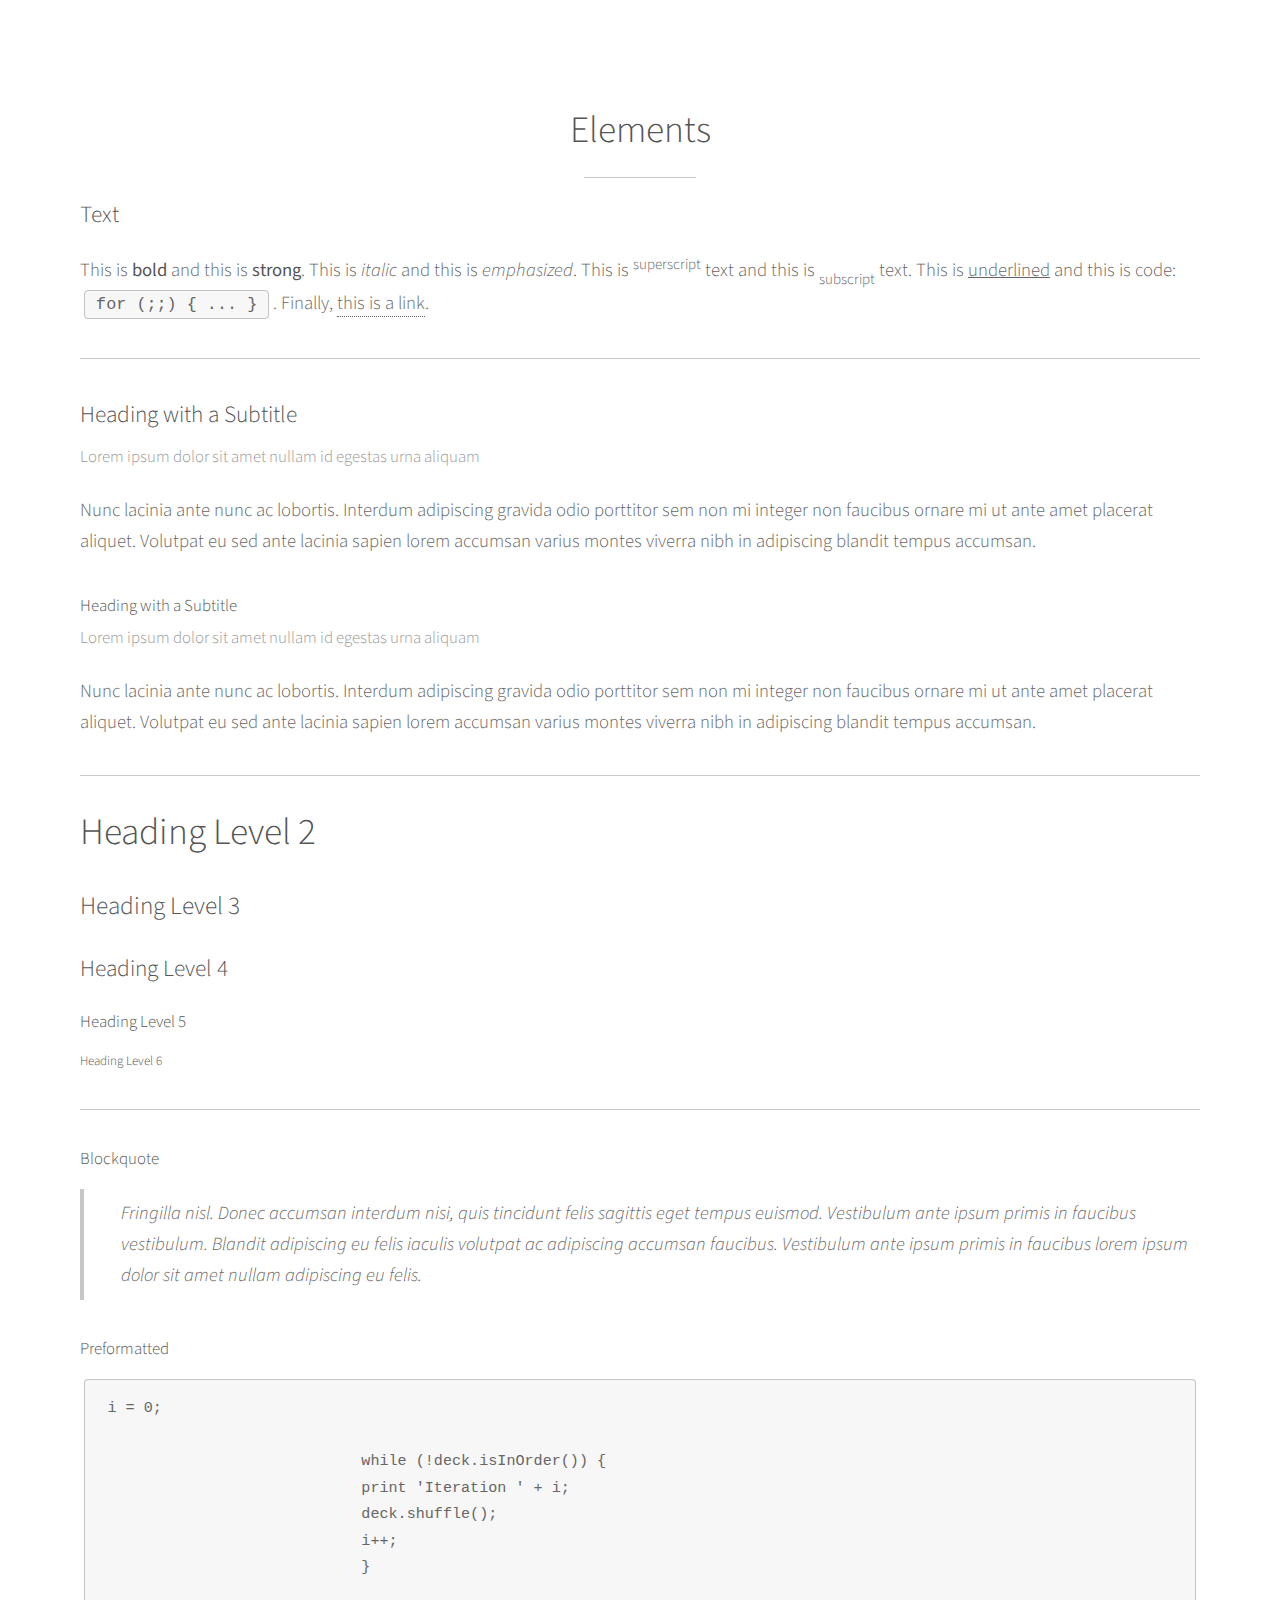
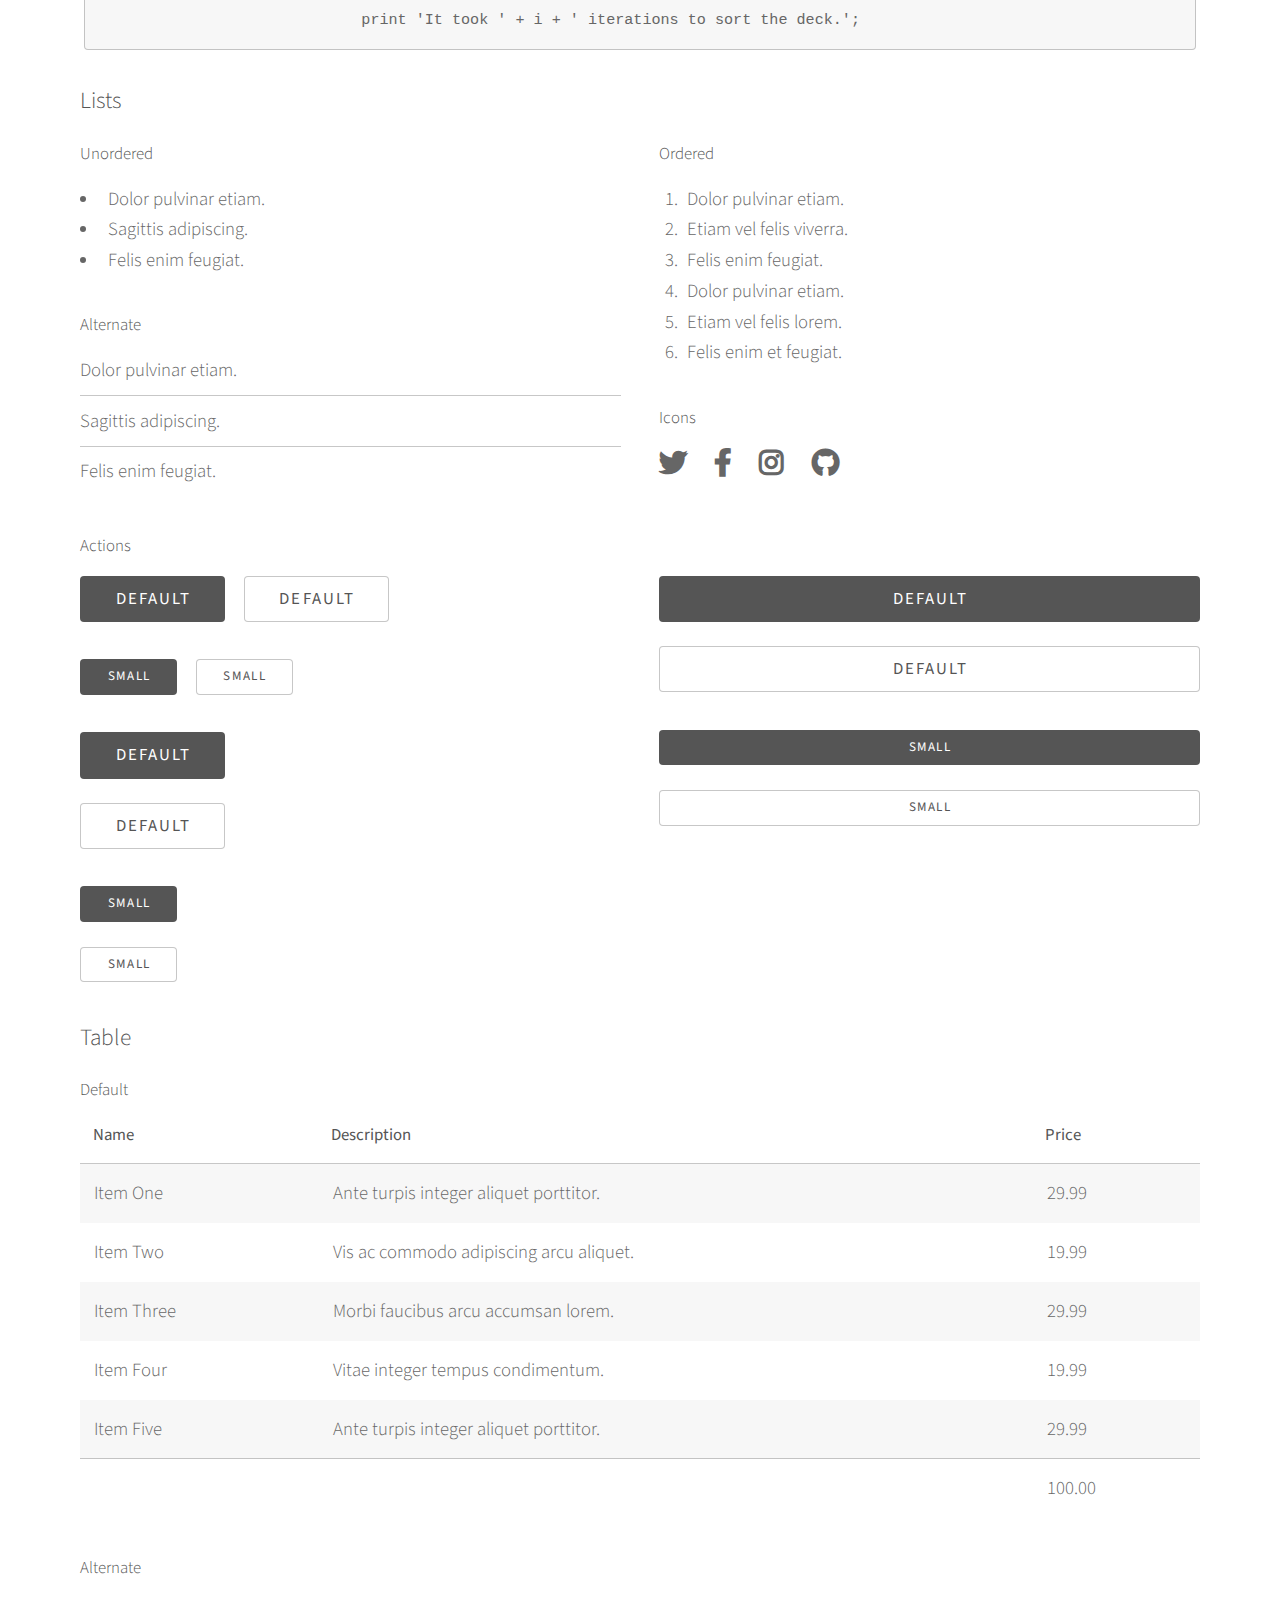
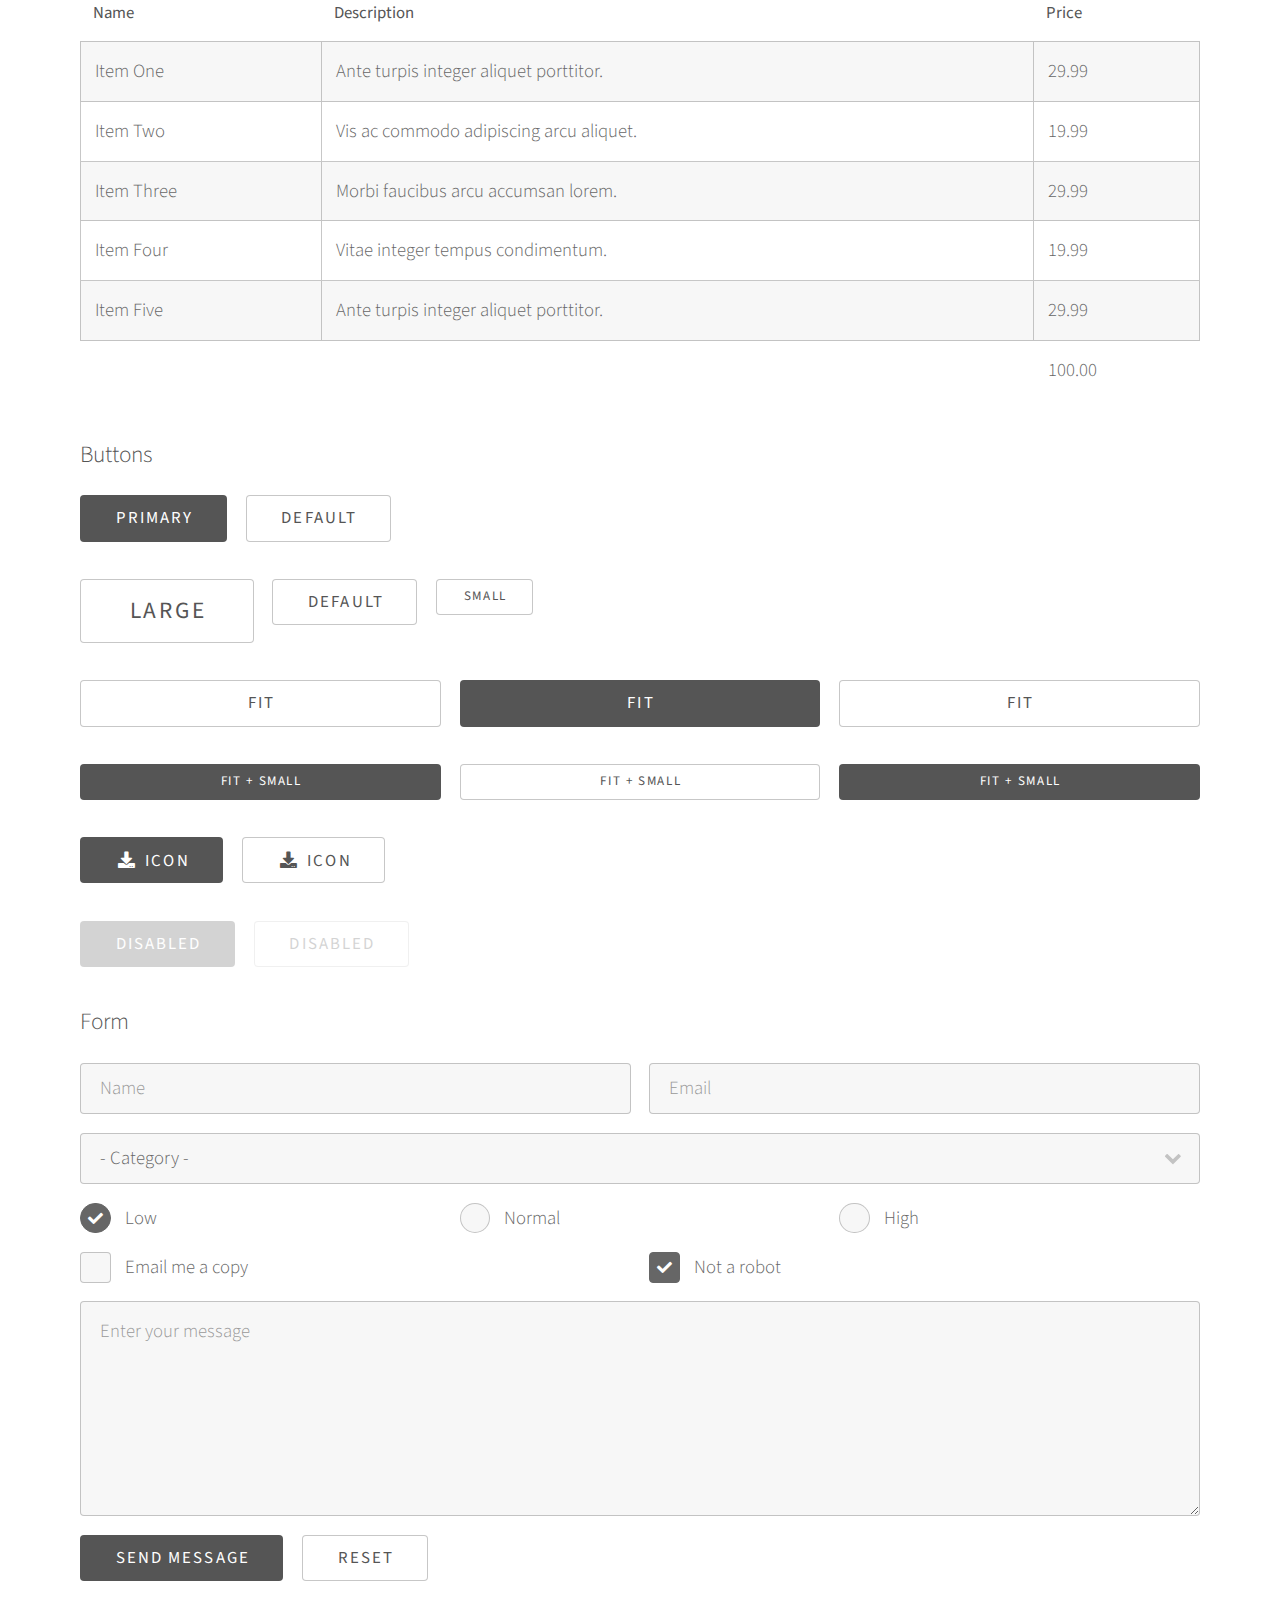
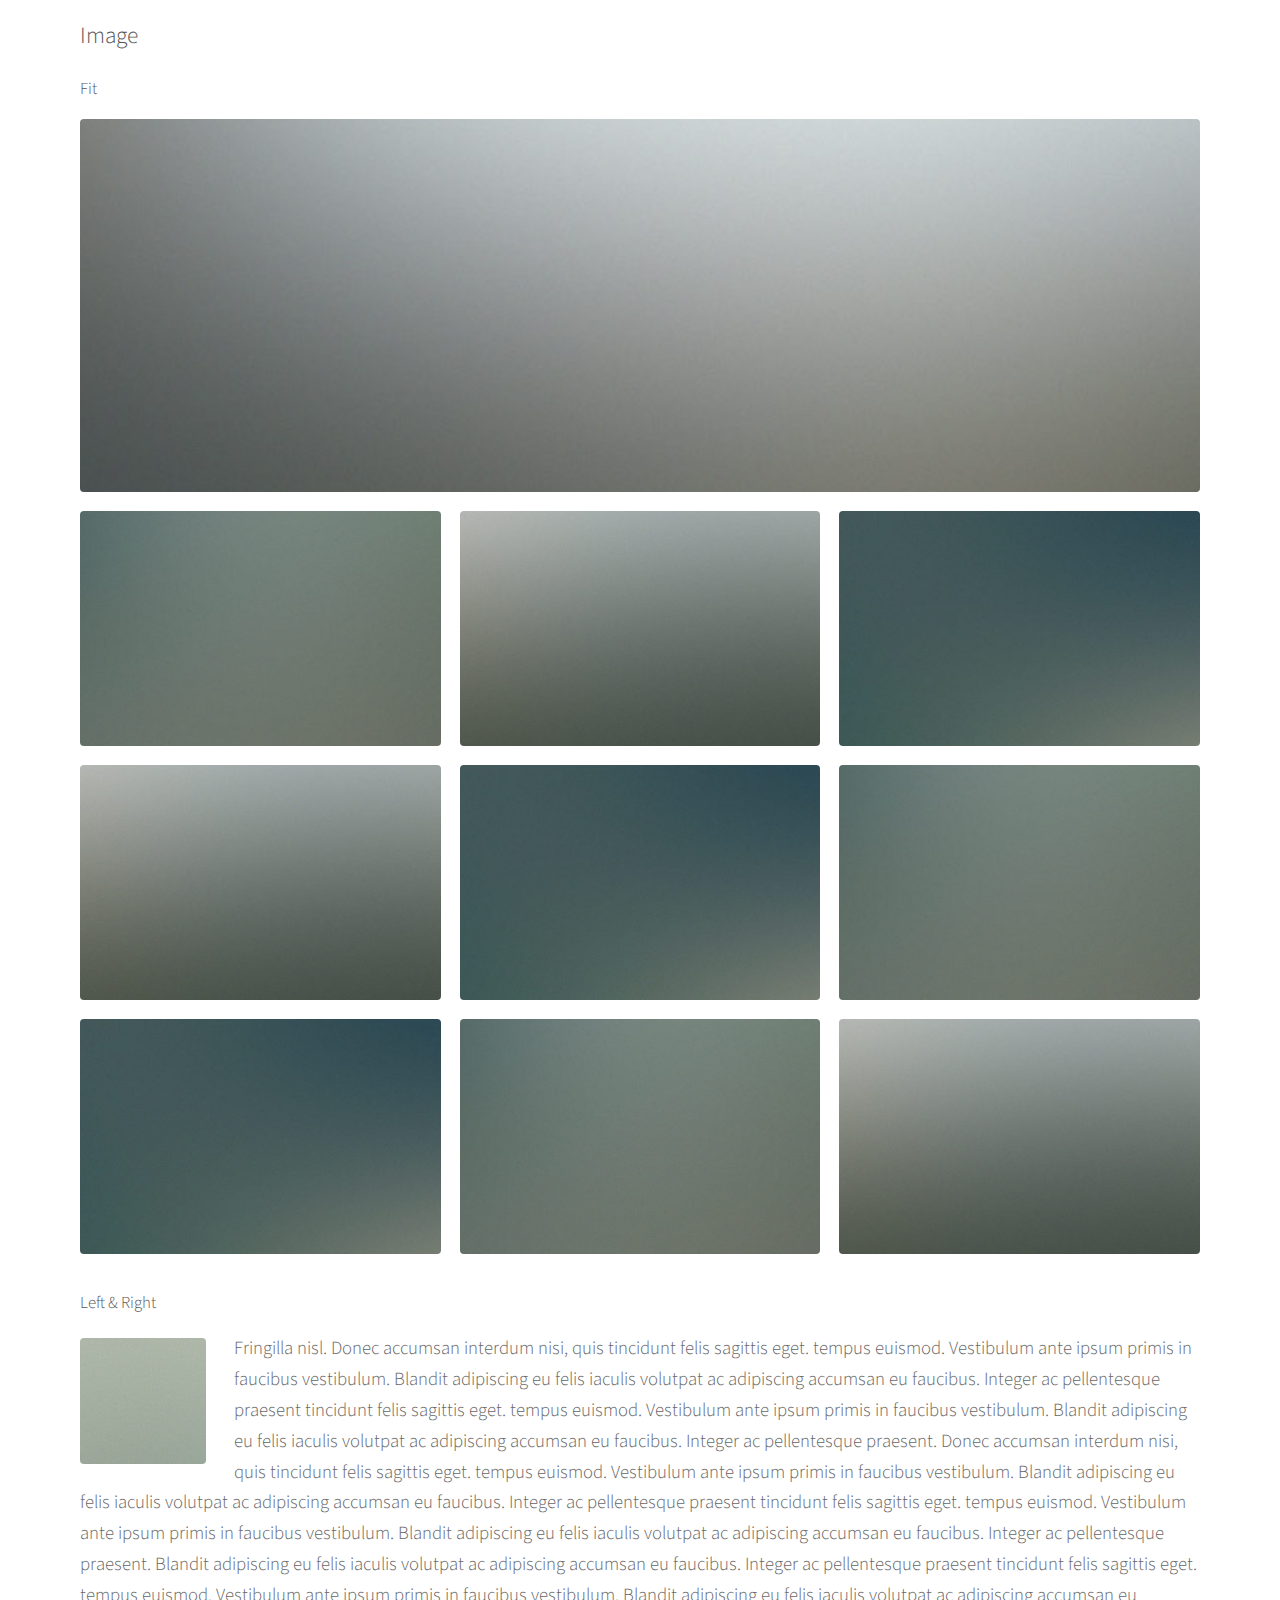
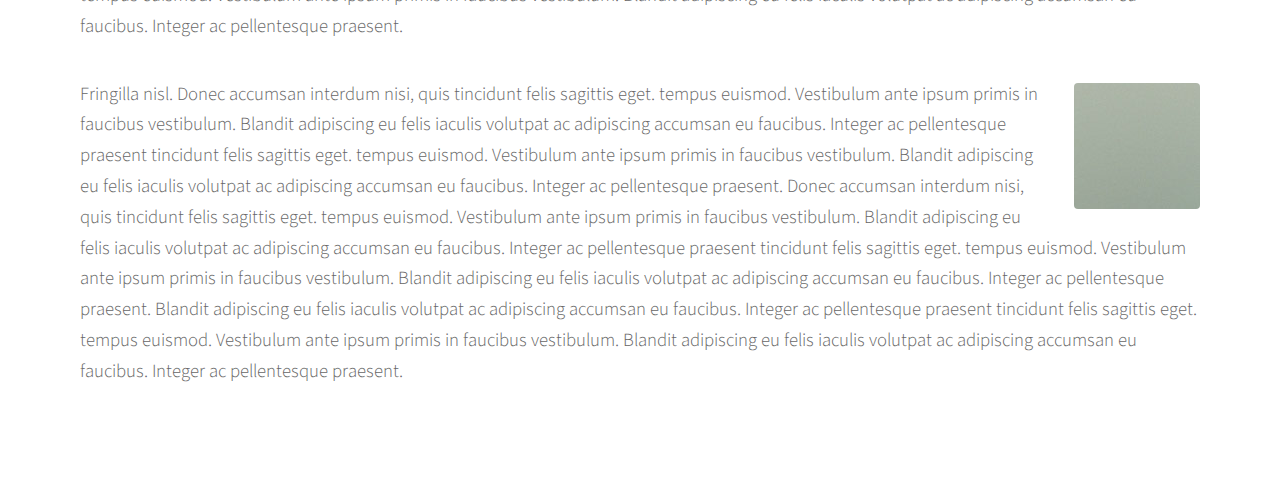
<file: example.html>
<html>
    <head>
		<title>Dylan Mace</title>
		<meta charset="utf-8" />
		<meta name="viewport" content="width=device-width, initial-scale=1, user-scalable=no" />
		<link rel="stylesheet" href="assets/css/main.css" />
		<noscript><link rel="stylesheet" href="assets/css/noscript.css" /></noscript>
	</head>


    <body>
        <!-- Five -->
            
                <section id="five" class="main style1">
                    <div class="container">
                        <header class="major special">
                            <h2>Elements</h2>
                        </header>

                        <section>
                            <h4>Text</h4>
                            <p>This is <b>bold</b> and this is <strong>strong</strong>. This is <i>italic</i> and this is <em>emphasized</em>.
                            This is <sup>superscript</sup> text and this is <sub>subscript</sub> text.
                            This is <u>underlined</u> and this is code: <code>for (;;) { ... }</code>. Finally, <a href="#">this is a link</a>.</p>
                            <hr />
                            <header>
                                <h4>Heading with a Subtitle</h4>
                                <p>Lorem ipsum dolor sit amet nullam id egestas urna aliquam</p>
                            </header>
                            <p>Nunc lacinia ante nunc ac lobortis. Interdum adipiscing gravida odio porttitor sem non mi integer non faucibus ornare mi ut ante amet placerat aliquet. Volutpat eu sed ante lacinia sapien lorem accumsan varius montes viverra nibh in adipiscing blandit tempus accumsan.</p>
                            <header>
                                <h5>Heading with a Subtitle</h5>
                                <p>Lorem ipsum dolor sit amet nullam id egestas urna aliquam</p>
                            </header>
                            <p>Nunc lacinia ante nunc ac lobortis. Interdum adipiscing gravida odio porttitor sem non mi integer non faucibus ornare mi ut ante amet placerat aliquet. Volutpat eu sed ante lacinia sapien lorem accumsan varius montes viverra nibh in adipiscing blandit tempus accumsan.</p>
                            <hr />
                            <h2>Heading Level 2</h2>
                            <h3>Heading Level 3</h3>
                            <h4>Heading Level 4</h4>
                            <h5>Heading Level 5</h5>
                            <h6>Heading Level 6</h6>
                            <hr />
                            <h5>Blockquote</h5>
                            <blockquote>Fringilla nisl. Donec accumsan interdum nisi, quis tincidunt felis sagittis eget tempus euismod. Vestibulum ante ipsum primis in faucibus vestibulum. Blandit adipiscing eu felis iaculis volutpat ac adipiscing accumsan faucibus. Vestibulum ante ipsum primis in faucibus lorem ipsum dolor sit amet nullam adipiscing eu felis.</blockquote>
                            <h5>Preformatted</h5>
                            <pre><code>i = 0;

                            while (!deck.isInOrder()) {
                            print 'Iteration ' + i;
                            deck.shuffle();
                            i++;
                            }

                            print 'It took ' + i + ' iterations to sort the deck.';</code></pre>
                        </section>

                        <section>
                            <h4>Lists</h4>
                            <div class="row">
                                <div class="col-6 col-12-medium">
                                    <h5>Unordered</h5>
                                    <ul>
                                        <li>Dolor pulvinar etiam.</li>
                                        <li>Sagittis adipiscing.</li>
                                        <li>Felis enim feugiat.</li>
                                    </ul>
                                    <h5>Alternate</h5>
                                    <ul class="alt">
                                        <li>Dolor pulvinar etiam.</li>
                                        <li>Sagittis adipiscing.</li>
                                        <li>Felis enim feugiat.</li>
                                    </ul>
                                </div>
                                <div class="col-6 col-12-medium">
                                    <h5>Ordered</h5>
                                    <ol>
                                        <li>Dolor pulvinar etiam.</li>
                                        <li>Etiam vel felis viverra.</li>
                                        <li>Felis enim feugiat.</li>
                                        <li>Dolor pulvinar etiam.</li>
                                        <li>Etiam vel felis lorem.</li>
                                        <li>Felis enim et feugiat.</li>
                                    </ol>
                                    <h5>Icons</h5>
                                    <ul class="icons">
                                        <li><a href="#" class="icon brands fa-twitter"><span class="label">Twitter</span></a></li>
                                        <li><a href="#" class="icon brands fa-facebook-f"><span class="label">Facebook</span></a></li>
                                        <li><a href="#" class="icon brands fa-instagram"><span class="label">Instagram</span></a></li>
                                        <li><a href="#" class="icon brands fa-github"><span class="label">Github</span></a></li>
                                    </ul>
                                </div>
                            </div>
                            <h5>Actions</h5>
                            <div class="row">
                                <div class="col-6 col-12-medium">
                                    <ul class="actions">
                                        <li><a href="#" class="button primary">Default</a></li>
                                        <li><a href="#" class="button">Default</a></li>
                                    </ul>
                                    <ul class="actions small">
                                        <li><a href="#" class="button primary small">Small</a></li>
                                        <li><a href="#" class="button small">Small</a></li>
                                    </ul>
                                    <ul class="actions stacked">
                                        <li><a href="#" class="button primary">Default</a></li>
                                        <li><a href="#" class="button">Default</a></li>
                                    </ul>
                                    <ul class="actions stacked">
                                        <li><a href="#" class="button primary small">Small</a></li>
                                        <li><a href="#" class="button small">Small</a></li>
                                    </ul>
                                </div>
                                <div class="col-6 col-12-medium">
                                    <ul class="actions stacked">
                                        <li><a href="#" class="button primary fit">Default</a></li>
                                        <li><a href="#" class="button fit">Default</a></li>
                                    </ul>
                                    <ul class="actions stacked">
                                        <li><a href="#" class="button primary small fit">Small</a></li>
                                        <li><a href="#" class="button small fit">Small</a></li>
                                    </ul>
                                </div>
                            </div>
                        </section>

                        <section>
                            <h4>Table</h4>
                            <h5>Default</h5>
                            <div class="table-wrapper">
                                <table>
                                    <thead>
                                        <tr>
                                            <th>Name</th>
                                            <th>Description</th>
                                            <th>Price</th>
                                        </tr>
                                    </thead>
                                    <tbody>
                                        <tr>
                                            <td>Item One</td>
                                            <td>Ante turpis integer aliquet porttitor.</td>
                                            <td>29.99</td>
                                        </tr>
                                        <tr>
                                            <td>Item Two</td>
                                            <td>Vis ac commodo adipiscing arcu aliquet.</td>
                                            <td>19.99</td>
                                        </tr>
                                        <tr>
                                            <td>Item Three</td>
                                            <td> Morbi faucibus arcu accumsan lorem.</td>
                                            <td>29.99</td>
                                        </tr>
                                        <tr>
                                            <td>Item Four</td>
                                            <td>Vitae integer tempus condimentum.</td>
                                            <td>19.99</td>
                                        </tr>
                                        <tr>
                                            <td>Item Five</td>
                                            <td>Ante turpis integer aliquet porttitor.</td>
                                            <td>29.99</td>
                                        </tr>
                                    </tbody>
                                    <tfoot>
                                        <tr>
                                            <td colspan="2"></td>
                                            <td>100.00</td>
                                        </tr>
                                    </tfoot>
                                </table>
                            </div>

                            <h5>Alternate</h5>
                            <div class="table-wrapper">
                                <table class="alt">
                                    <thead>
                                        <tr>
                                            <th>Name</th>
                                            <th>Description</th>
                                            <th>Price</th>
                                        </tr>
                                    </thead>
                                    <tbody>
                                        <tr>
                                            <td>Item One</td>
                                            <td>Ante turpis integer aliquet porttitor.</td>
                                            <td>29.99</td>
                                        </tr>
                                        <tr>
                                            <td>Item Two</td>
                                            <td>Vis ac commodo adipiscing arcu aliquet.</td>
                                            <td>19.99</td>
                                        </tr>
                                        <tr>
                                            <td>Item Three</td>
                                            <td> Morbi faucibus arcu accumsan lorem.</td>
                                            <td>29.99</td>
                                        </tr>
                                        <tr>
                                            <td>Item Four</td>
                                            <td>Vitae integer tempus condimentum.</td>
                                            <td>19.99</td>
                                        </tr>
                                        <tr>
                                            <td>Item Five</td>
                                            <td>Ante turpis integer aliquet porttitor.</td>
                                            <td>29.99</td>
                                        </tr>
                                    </tbody>
                                    <tfoot>
                                        <tr>
                                            <td colspan="2"></td>
                                            <td>100.00</td>
                                        </tr>
                                    </tfoot>
                                </table>
                            </div>
                        </section>

                        <section>
                            <h4>Buttons</h4>
                            <ul class="actions">
                                <li><a href="#" class="button primary">Primary</a></li>
                                <li><a href="#" class="button">Default</a></li>
                            </ul>
                            <ul class="actions">
                                <li><a href="#" class="button large">Large</a></li>
                                <li><a href="#" class="button">Default</a></li>
                                <li><a href="#" class="button small">Small</a></li>
                            </ul>
                            <ul class="actions fit">
                                <li><a href="#" class="button fit">Fit</a></li>
                                <li><a href="#" class="button primary fit">Fit</a></li>
                                <li><a href="#" class="button fit">Fit</a></li>
                            </ul>
                            <ul class="actions fit small">
                                <li><a href="#" class="button primary fit small">Fit + Small</a></li>
                                <li><a href="#" class="button fit small">Fit + Small</a></li>
                                <li><a href="#" class="button primary fit small">Fit + Small</a></li>
                            </ul>
                            <ul class="actions">
                                <li><a href="#" class="button primary icon solid fa-download">Icon</a></li>
                                <li><a href="#" class="button icon solid fa-download">Icon</a></li>
                            </ul>
                            <ul class="actions">
                                <li><span class="button primary disabled">Disabled</span></li>
                                <li><span class="button disabled">Disabled</span></li>
                            </ul>
                        </section>

                        <section>
                            <h4>Form</h4>
                            <form method="post" action="#">
                                <div class="row gtr-uniform gtr-50">
                                    <div class="col-6 col-12-xsmall">
                                        <input type="text" name="demo-name" id="demo-name" value="" placeholder="Name" />
                                    </div>
                                    <div class="col-6 col-12-xsmall">
                                        <input type="email" name="demo-email" id="demo-email" value="" placeholder="Email" />
                                    </div>
                                    <div class="col-12">
                                        <select name="demo-category" id="demo-category">
                                            <option value="">- Category -</option>
                                            <option value="1">Manufacturing</option>
                                            <option value="1">Shipping</option>
                                            <option value="1">Administration</option>
                                            <option value="1">Human Resources</option>
                                        </select>
                                    </div>
                                    <div class="col-4 col-12-small">
                                        <input type="radio" id="demo-priority-low" name="demo-priority" checked>
                                        <label for="demo-priority-low">Low</label>
                                    </div>
                                    <div class="col-4 col-12-small">
                                        <input type="radio" id="demo-priority-normal" name="demo-priority">
                                        <label for="demo-priority-normal">Normal</label>
                                    </div>
                                    <div class="col-4 col-12-small">
                                        <input type="radio" id="demo-priority-high" name="demo-priority">
                                        <label for="demo-priority-high">High</label>
                                    </div>
                                    <div class="col-6 col-12-small">
                                        <input type="checkbox" id="demo-copy" name="demo-copy">
                                        <label for="demo-copy">Email me a copy</label>
                                    </div>
                                    <div class="col-6 col-12-small">
                                        <input type="checkbox" id="demo-human" name="demo-human" checked>
                                        <label for="demo-human">Not a robot</label>
                                    </div>
                                    <div class="col-12">
                                        <textarea name="demo-message" id="demo-message" placeholder="Enter your message" rows="6"></textarea>
                                    </div>
                                    <div class="col-12">
                                        <ul class="actions">
                                            <li><input type="submit" value="Send Message" class="primary" /></li>
                                            <li><input type="reset" value="Reset" /></li>
                                        </ul>
                                    </div>
                                </div>
                            </form>
                        </section>

                        <section>
                            <h4>Image</h4>
                            <h5>Fit</h5>
                            <div class="box alt">
                                <div class="row gtr-uniform gtr-50">
                                    <div class="col-12"><span class="image fit"><img src="images/pic06.jpg" alt="" /></span></div>
                                    <div class="col-4"><span class="image fit"><img src="images/pic02.jpg" alt="" /></span></div>
                                    <div class="col-4"><span class="image fit"><img src="images/pic03.jpg" alt="" /></span></div>
                                    <div class="col-4"><span class="image fit"><img src="images/pic04.jpg" alt="" /></span></div>
                                    <div class="col-4"><span class="image fit"><img src="images/pic03.jpg" alt="" /></span></div>
                                    <div class="col-4"><span class="image fit"><img src="images/pic04.jpg" alt="" /></span></div>
                                    <div class="col-4"><span class="image fit"><img src="images/pic02.jpg" alt="" /></span></div>
                                    <div class="col-4"><span class="image fit"><img src="images/pic04.jpg" alt="" /></span></div>
                                    <div class="col-4"><span class="image fit"><img src="images/pic02.jpg" alt="" /></span></div>
                                    <div class="col-4"><span class="image fit"><img src="images/pic03.jpg" alt="" /></span></div>
                                </div>
                            </div>
                            <h5>Left &amp; Right</h5>
                            <p><span class="image left"><img src="images/pic05.jpg" alt="" /></span>Fringilla nisl. Donec accumsan interdum nisi, quis tincidunt felis sagittis eget. tempus euismod. Vestibulum ante ipsum primis in faucibus vestibulum. Blandit adipiscing eu felis iaculis volutpat ac adipiscing accumsan eu faucibus. Integer ac pellentesque praesent tincidunt felis sagittis eget. tempus euismod. Vestibulum ante ipsum primis in faucibus vestibulum. Blandit adipiscing eu felis iaculis volutpat ac adipiscing accumsan eu faucibus. Integer ac pellentesque praesent. Donec accumsan interdum nisi, quis tincidunt felis sagittis eget. tempus euismod. Vestibulum ante ipsum primis in faucibus vestibulum. Blandit adipiscing eu felis iaculis volutpat ac adipiscing accumsan eu faucibus. Integer ac pellentesque praesent tincidunt felis sagittis eget. tempus euismod. Vestibulum ante ipsum primis in faucibus vestibulum. Blandit adipiscing eu felis iaculis volutpat ac adipiscing accumsan eu faucibus. Integer ac pellentesque praesent. Blandit adipiscing eu felis iaculis volutpat ac adipiscing accumsan eu faucibus. Integer ac pellentesque praesent tincidunt felis sagittis eget. tempus euismod. Vestibulum ante ipsum primis in faucibus vestibulum. Blandit adipiscing eu felis iaculis volutpat ac adipiscing accumsan eu faucibus. Integer ac pellentesque praesent.</p>
                            <p><span class="image right"><img src="images/pic05.jpg" alt="" /></span>Fringilla nisl. Donec accumsan interdum nisi, quis tincidunt felis sagittis eget. tempus euismod. Vestibulum ante ipsum primis in faucibus vestibulum. Blandit adipiscing eu felis iaculis volutpat ac adipiscing accumsan eu faucibus. Integer ac pellentesque praesent tincidunt felis sagittis eget. tempus euismod. Vestibulum ante ipsum primis in faucibus vestibulum. Blandit adipiscing eu felis iaculis volutpat ac adipiscing accumsan eu faucibus. Integer ac pellentesque praesent. Donec accumsan interdum nisi, quis tincidunt felis sagittis eget. tempus euismod. Vestibulum ante ipsum primis in faucibus vestibulum. Blandit adipiscing eu felis iaculis volutpat ac adipiscing accumsan eu faucibus. Integer ac pellentesque praesent tincidunt felis sagittis eget. tempus euismod. Vestibulum ante ipsum primis in faucibus vestibulum. Blandit adipiscing eu felis iaculis volutpat ac adipiscing accumsan eu faucibus. Integer ac pellentesque praesent. Blandit adipiscing eu felis iaculis volutpat ac adipiscing accumsan eu faucibus. Integer ac pellentesque praesent tincidunt felis sagittis eget. tempus euismod. Vestibulum ante ipsum primis in faucibus vestibulum. Blandit adipiscing eu felis iaculis volutpat ac adipiscing accumsan eu faucibus. Integer ac pellentesque praesent.</p>
                        </section>

                    </div>
                </section>
            
    </body>


</html>
</file>
<file: assets/css/noscript.css>
/*
	Photon by HTML5 UP
	html5up.net | @ajlkn
	Free for personal and commercial use under the CCA 3.0 license (html5up.net/license)
*/

/* Header */

	body.is-preload #header .inner {
		-moz-transform: none;
		-webkit-transform: none;
		-ms-transform: none;
		transform: none;
		opacity: 1;
	}

		body.is-preload #header .inner .actions {
			-moz-transform: none;
			-webkit-transform: none;
			-ms-transform: none;
			transform: none;
			opacity: 1;
		}

	body.is-preload #header:after {
		opacity: 0;
	}
</file>
<file: assets/css/main.css>
@import url("fontawesome-all.css");
@import url("https://fonts.googleapis.com/css?family=Source+Sans+Pro:300,300italic,400,400italic");

/*
	Photon by HTML5 UP
	html5up.net | @ajlkn
	Free for personal and commercial use under the CCA 3.0 license (html5up.net/license)
*/
:root {
	--color-bg: #fff;
	--color-card: #eee;
}

@media (prefers-color-scheme: dark) {
	:root {
		--color-bg: #000;
		--color-card: #333;
	}
}


html,
body,
div,
span,
applet,
object,
iframe,
h1,
h2,
h3,
h4,
h5,
h6,
p,
blockquote,
pre,
a,
abbr,
acronym,
address,
big,
cite,
code,
del,
dfn,
em,
img,
ins,
kbd,
q,
s,
samp,
small,
strike,
strong,
sub,
sup,
tt,
var,
b,
u,
i,
center,
dl,
dt,
dd,
ol,
ul,
li,
fieldset,
form,
label,
legend,
table,
caption,
tbody,
tfoot,
thead,
tr,
th,
td,
article,
aside,
canvas,
details,
embed,
figure,
figcaption,
footer,
header,
hgroup,
menu,
nav,
output,
ruby,
section,
summary,
time,
mark,
audio,
video {
	margin: 0;
	padding: 0;
	border: 0;
	font-size: 100%;
	font: inherit;
	vertical-align: baseline;
}

article,
aside,
details,
figcaption,
figure,
footer,
header,
hgroup,
menu,
nav,
section {
	display: block;
}

body {
	line-height: 1;
}

ol,
ul {
	list-style: none;
}

blockquote,
q {
	quotes: none;
}

blockquote:before,
blockquote:after,
q:before,
q:after {
	content: '';
	content: none;
}

table {
	border-collapse: collapse;
	border-spacing: 0;
}

body {
	-webkit-text-size-adjust: none;
}

mark {
	background-color: transparent;
	color: inherit;
}

input::-moz-focus-inner {
	border: 0;
	padding: 0;
}

input,
select,
textarea {
	-moz-appearance: none;
	-webkit-appearance: none;
	-ms-appearance: none;
	appearance: none;
}

/* Basic */
:root {
	color-scheme: light dark;
}

html {
	box-sizing: border-box;
}

*,
*:before,
*:after {
	box-sizing: inherit;
}

/* body {
		background: #fff;
	} */

body.is-preload *,
body.is-preload *:before,
body.is-preload *:after {
	-moz-animation: none !important;
	-webkit-animation: none !important;
	-ms-animation: none !important;
	animation: none !important;
	-moz-transition: none !important;
	-webkit-transition: none !important;
	-ms-transition: none !important;
	transition: none !important;
}

body,
input,
select,
textarea {
	color: #666;
	font-family: "Source Sans Pro", Helvetica, sans-serif;
	font-size: 16pt;
	font-weight: 300;
	line-height: 1.65em;
}

a {
	-moz-transition: color 0.2s ease-in-out, border-color 0.2s ease-in-out;
	-webkit-transition: color 0.2s ease-in-out, border-color 0.2s ease-in-out;
	-ms-transition: color 0.2s ease-in-out, border-color 0.2s ease-in-out;
	transition: color 0.2s ease-in-out, border-color 0.2s ease-in-out;
	border-bottom: dotted 1px #666;
	color: inherit;
	text-decoration: none;
}

a:hover {
	border-bottom-color: transparent !important;
	color: #6bd4c8;
}

strong,
b {
	color: #555;
	font-weight: 400;
}

em,
i {
	font-style: italic;
}

p {
	margin: 0 0 2em 0;
}

h1,
h2,
h3,
h4,
h5,
h6 {
	color: #555;
	line-height: 1em;
	margin: 0 0 1em 0;
}

h1 a,
h2 a,
h3 a,
h4 a,
h5 a,
h6 a {
	color: inherit;
	text-decoration: none;
}

h1 {
	font-size: 2.25em;
	line-height: 1.35em;
}

h2 {
	font-size: 2em;
	line-height: 1.35xem;
}

h3 {
	font-size: 1.35em;
	line-height: 1.5em;
}

h4 {
	font-size: 1.25em;
	line-height: 1.5em;
}

h5 {
	font-size: 0.9em;
	line-height: 1.5em;
}

h6 {
	font-size: 0.7em;
	line-height: 1.5em;
}

sub {
	font-size: 0.8em;
	position: relative;
	top: 0.5em;
}

sup {
	font-size: 0.8em;
	position: relative;
	top: -0.5em;
}

hr {
	border: 0;
	border-bottom: solid 1px rgba(144, 144, 144, 0.5);
	margin: 2em 0;
}

hr.major {
	margin: 3em 0;
}

blockquote {
	border-left: solid 4px rgba(144, 144, 144, 0.5);
	font-style: italic;
	margin: 0 0 2em 0;
	padding: 0.5em 0 0.5em 2em;
}

code {
	background: rgba(144, 144, 144, 0.075);
	border-radius: 4px;
	border: solid 1px rgba(144, 144, 144, 0.5);
	font-family: "Courier New", monospace;
	font-size: 0.9em;
	margin: 0 0.25em;
	padding: 0.25em 0.65em;
}

pre {
	-webkit-overflow-scrolling: touch;
	font-family: "Courier New", monospace;
	font-size: 0.9em;
	margin: 0 0 2em 0;
}

pre code {
	display: block;
	line-height: 1.75em;
	padding: 1em 1.5em;
	overflow-x: auto;
}

.align-left {
	text-align: left;
}

.align-center {
	text-align: center;
}

.align-right {
	text-align: right;
}

/* Container */

.container {
	margin: 0 auto;
	max-width: calc(100% - 4em);
	width: 60em;
}

.container.xsmall {
	width: 15em;
}

.container.small {
	width: 30em;
}

.container.medium {
	width: 45em;
}

.container.large {
	width: 75em;
}

.container.xlarge {
	width: 90em;
}

.container.max {
	width: 100%;
}

@media screen and (max-width: 980px) {

	.container {
		max-width: 100% !important;
		width: 100% !important;
	}

}

@media screen and (max-width: 480px) {

	.container {
		max-width: calc(100% - 3em);
	}

}

/* Row */

.row {
	display: flex;
	flex-wrap: wrap;
	box-sizing: border-box;
	align-items: stretch;
}

.row>* {
	box-sizing: border-box;
}

.row.gtr-uniform>*> :last-child {
	margin-bottom: 0;
}

.row.aln-left {
	justify-content: flex-start;
}

.row.aln-center {
	justify-content: center;
}

.row.aln-right {
	justify-content: flex-end;
}

.row.aln-top {
	align-items: flex-start;
}

.row.aln-middle {
	align-items: center;
}

.row.aln-bottom {
	align-items: flex-end;
}

.row>.imp {
	order: -1;
}

.row>.col-1 {
	width: 8.33333%;
}

.row>.off-1 {
	margin-left: 8.33333%;
}

.row>.col-2 {
	width: 16.66667%;
}

.row>.off-2 {
	margin-left: 16.66667%;
}

.row>.col-3 {
	width: 25%;
}

.row>.off-3 {
	margin-left: 25%;
}

.row>.col-4 {
	width: 33.3333333%;
}

.row>.off-4 {
	margin-left: 33.33333%;
}

.row>.col-5 {
	width: 41.66667%;
}

.row>.off-5 {
	margin-left: 41.66667%;
}

.row>.col-6 {
	width: 50%;
}

.row>.off-6 {
	margin-left: 50%;
}

.row>.col-7 {
	width: 58.33333%;
}

.row>.off-7 {
	margin-left: 58.33333%;
}

.row>.col-8 {
	width: 66.66667%;
}

.row>.off-8 {
	margin-left: 66.66667%;
}

.row>.col-9 {
	width: 75%;
}

.row>.off-9 {
	margin-left: 75%;
}

.row>.col-10 {
	width: 83.33333%;
}

.row>.off-10 {
	margin-left: 83.33333%;
}

.row>.col-11 {
	width: 91.66667%;
}

.row>.off-11 {
	margin-left: 91.66667%;
}

.row>.col-12 {
	width: 100%;
}

.row>.off-12 {
	margin-left: 100%;
}

.row.gtr-0 {
	margin-top: 0;
	margin-left: 0em;
}

.row.gtr-0>* {
	padding: 0 0 0 0em;
}

.row.gtr-0.gtr-uniform {
	margin-top: 0em;
}

.row.gtr-0.gtr-uniform>* {
	padding-top: 0em;
}

.row.gtr-25 {
	margin-top: 0;
	margin-left: -0.5em;
}

.row.gtr-25>* {
	padding: 0 0 0 0.5em;
}

.row.gtr-25.gtr-uniform {
	margin-top: -0.5em;
}

.row.gtr-25.gtr-uniform>* {
	padding-top: 0.5em;
}

.row.gtr-50 {
	margin-top: 0;
	margin-left: -1em;
}

.row.gtr-50>* {
	padding: 0 0 0 1em;
}

.row.gtr-50.gtr-uniform {
	margin-top: -1em;
}

.row.gtr-50.gtr-uniform>* {
	padding-top: 1em;
}

.row {
	margin-top: 0;
	margin-left: -2em;
}

.row>* {
	padding: 0 0 0 2em;
}

.row.gtr-uniform {
	margin-top: -2em;
}

.row.gtr-uniform>* {
	padding-top: 2em;
}

.row.gtr-150 {
	margin-top: 0;
	margin-left: -3em;
}

.row.gtr-150>* {
	padding: 0 0 0 3em;
}

.row.gtr-150.gtr-uniform {
	margin-top: -3em;
}

.row.gtr-150.gtr-uniform>* {
	padding-top: 3em;
}

.row.gtr-200 {
	margin-top: 0;
	margin-left: -4em;
}

.row.gtr-200>* {
	padding: 0 0 0 4em;
}

.row.gtr-200.gtr-uniform {
	margin-top: -4em;
}

.row.gtr-200.gtr-uniform>* {
	padding-top: 4em;
}

@media screen and (max-width: 1680px) {

	.row {
		display: flex;
		flex-wrap: wrap;
		box-sizing: border-box;
		align-items: stretch;
	}

	.row>* {
		box-sizing: border-box;
	}

	.row.gtr-uniform>*> :last-child {
		margin-bottom: 0;
	}

	.row.aln-left {
		justify-content: flex-start;
	}

	.row.aln-center {
		justify-content: center;
	}

	.row.aln-right {
		justify-content: flex-end;
	}

	.row.aln-top {
		align-items: flex-start;
	}

	.row.aln-middle {
		align-items: center;
	}

	.row.aln-bottom {
		align-items: flex-end;
	}

	.row>.imp-xlarge {
		order: -1;
	}

	.row>.col-1-xlarge {
		width: 8.33333%;
	}

	.row>.off-1-xlarge {
		margin-left: 8.33333%;
	}

	.row>.col-2-xlarge {
		width: 16.66667%;
	}

	.row>.off-2-xlarge {
		margin-left: 16.66667%;
	}

	.row>.col-3-xlarge {
		width: 25%;
	}

	.row>.off-3-xlarge {
		margin-left: 25%;
	}

	.row>.col-4-xlarge {
		width: 33.33333%;
	}

	.row>.off-4-xlarge {
		margin-left: 33.33333%;
	}

	.row>.col-5-xlarge {
		width: 41.66667%;
	}

	.row>.off-5-xlarge {
		margin-left: 41.66667%;
	}

	.row>.col-6-xlarge {
		width: 50%;
	}

	.row>.off-6-xlarge {
		margin-left: 50%;
	}

	.row>.col-7-xlarge {
		width: 58.33333%;
	}

	.row>.off-7-xlarge {
		margin-left: 58.33333%;
	}

	.row>.col-8-xlarge {
		width: 66.66667%;
	}

	.row>.off-8-xlarge {
		margin-left: 66.66667%;
	}

	.row>.col-9-xlarge {
		width: 75%;
	}

	.row>.off-9-xlarge {
		margin-left: 75%;
	}

	.row>.col-10-xlarge {
		width: 83.33333%;
	}

	.row>.off-10-xlarge {
		margin-left: 83.33333%;
	}

	.row>.col-11-xlarge {
		width: 91.66667%;
	}

	.row>.off-11-xlarge {
		margin-left: 91.66667%;
	}

	.row>.col-12-xlarge {
		width: 100%;
	}

	.row>.off-12-xlarge {
		margin-left: 100%;
	}

	.row.gtr-0 {
		margin-top: 0;
		margin-left: 0em;
	}

	.row.gtr-0>* {
		padding: 0 0 0 0em;
	}

	.row.gtr-0.gtr-uniform {
		margin-top: 0em;
	}

	.row.gtr-0.gtr-uniform>* {
		padding-top: 0em;
	}

	.row.gtr-25 {
		margin-top: 0;
		margin-left: -0.5em;
	}

	.row.gtr-25>* {
		padding: 0 0 0 0.5em;
	}

	.row.gtr-25.gtr-uniform {
		margin-top: -0.5em;
	}

	.row.gtr-25.gtr-uniform>* {
		padding-top: 0.5em;
	}

	.row.gtr-50 {
		margin-top: 0;
		margin-left: -1em;
	}

	.row.gtr-50>* {
		padding: 0 0 0 1em;
	}

	.row.gtr-50.gtr-uniform {
		margin-top: -1em;
	}

	.row.gtr-50.gtr-uniform>* {
		padding-top: 1em;
	}

	.row {
		margin-top: 0;
		margin-left: -2em;
	}

	.row>* {
		padding: 0 0 0 2em;
	}

	.row.gtr-uniform {
		margin-top: -2em;
	}

	.row.gtr-uniform>* {
		padding-top: 2em;
	}

	.row.gtr-150 {
		margin-top: 0;
		margin-left: -3em;
	}

	.row.gtr-150>* {
		padding: 0 0 0 3em;
	}

	.row.gtr-150.gtr-uniform {
		margin-top: -3em;
	}

	.row.gtr-150.gtr-uniform>* {
		padding-top: 3em;
	}

	.row.gtr-200 {
		margin-top: 0;
		margin-left: -4em;
	}

	.row.gtr-200>* {
		padding: 0 0 0 4em;
	}

	.row.gtr-200.gtr-uniform {
		margin-top: -4em;
	}

	.row.gtr-200.gtr-uniform>* {
		padding-top: 4em;
	}

}

@media screen and (max-width: 1140px) {

	.row {
		display: flex;
		flex-wrap: wrap;
		box-sizing: border-box;
		align-items: stretch;
	}

	.row>* {
		box-sizing: border-box;
	}

	.row.gtr-uniform>*> :last-child {
		margin-bottom: 0;
	}

	.row.aln-left {
		justify-content: flex-start;
	}

	.row.aln-center {
		justify-content: center;
	}

	.row.aln-right {
		justify-content: flex-end;
	}

	.row.aln-top {
		align-items: flex-start;
	}

	.row.aln-middle {
		align-items: center;
	}

	.row.aln-bottom {
		align-items: flex-end;
	}

	.row>.imp-large {
		order: -1;
	}

	.row>.col-1-large {
		width: 8.33333%;
	}

	.row>.off-1-large {
		margin-left: 8.33333%;
	}

	.row>.col-2-large {
		width: 16.66667%;
	}

	.row>.off-2-large {
		margin-left: 16.66667%;
	}

	.row>.col-3-large {
		width: 25%;
	}

	.row>.off-3-large {
		margin-left: 25%;
	}

	.row>.col-4-large {
		width: 33.33333%;
	}

	.row>.off-4-large {
		margin-left: 33.33333%;
	}

	.row>.col-5-large {
		width: 41.66667%;
	}

	.row>.off-5-large {
		margin-left: 41.66667%;
	}

	.row>.col-6-large {
		width: 50%;
	}

	.row>.off-6-large {
		margin-left: 50%;
	}

	.row>.col-7-large {
		width: 58.33333%;
	}

	.row>.off-7-large {
		margin-left: 58.33333%;
	}

	.row>.col-8-large {
		width: 66.66667%;
	}

	.row>.off-8-large {
		margin-left: 66.66667%;
	}

	.row>.col-9-large {
		width: 75%;
	}

	.row>.off-9-large {
		margin-left: 75%;
	}

	.row>.col-10-large {
		width: 83.33333%;
	}

	.row>.off-10-large {
		margin-left: 83.33333%;
	}

	.row>.col-11-large {
		width: 91.66667%;
	}

	.row>.off-11-large {
		margin-left: 91.66667%;
	}

	.row>.col-12-large {
		width: 100%;
	}

	.row>.off-12-large {
		margin-left: 100%;
	}

	.row.gtr-0 {
		margin-top: 0;
		margin-left: 0em;
	}

	.row.gtr-0>* {
		padding: 0 0 0 0em;
	}

	.row.gtr-0.gtr-uniform {
		margin-top: 0em;
	}

	.row.gtr-0.gtr-uniform>* {
		padding-top: 0em;
	}

	.row.gtr-25 {
		margin-top: 0;
		margin-left: -0.5em;
	}

	.row.gtr-25>* {
		padding: 0 0 0 0.5em;
	}

	.row.gtr-25.gtr-uniform {
		margin-top: -0.5em;
	}

	.row.gtr-25.gtr-uniform>* {
		padding-top: 0.5em;
	}

	.row.gtr-50 {
		margin-top: 0;
		margin-left: -1em;
	}

	.row.gtr-50>* {
		padding: 0 0 0 1em;
	}

	.row.gtr-50.gtr-uniform {
		margin-top: -1em;
	}

	.row.gtr-50.gtr-uniform>* {
		padding-top: 1em;
	}

	.row {
		margin-top: 0;
		margin-left: -2em;
	}

	.row>* {
		padding: 0 0 0 2em;
	}

	.row.gtr-uniform {
		margin-top: -2em;
	}

	.row.gtr-uniform>* {
		padding-top: 2em;
	}

	.row.gtr-150 {
		margin-top: 0;
		margin-left: -3em;
	}

	.row.gtr-150>* {
		padding: 0 0 0 3em;
	}

	.row.gtr-150.gtr-uniform {
		margin-top: -3em;
	}

	.row.gtr-150.gtr-uniform>* {
		padding-top: 3em;
	}

	.row.gtr-200 {
		margin-top: 0;
		margin-left: -4em;
	}

	.row.gtr-200>* {
		padding: 0 0 0 4em;
	}

	.row.gtr-200.gtr-uniform {
		margin-top: -4em;
	}

	.row.gtr-200.gtr-uniform>* {
		padding-top: 4em;
	}

}

@media screen and (max-width: 980px) {

	.row {
		display: flex;
		flex-wrap: wrap;
		box-sizing: border-box;
		align-items: stretch;
	}

	.row>* {
		box-sizing: border-box;
	}

	.row.gtr-uniform>*> :last-child {
		margin-bottom: 0;
	}

	.row.aln-left {
		justify-content: flex-start;
	}

	.row.aln-center {
		justify-content: center;
	}

	.row.aln-right {
		justify-content: flex-end;
	}

	.row.aln-top {
		align-items: flex-start;
	}

	.row.aln-middle {
		align-items: center;
	}

	.row.aln-bottom {
		align-items: flex-end;
	}

	.row>.imp-medium {
		order: -1;
	}

	.row>.col-1-medium {
		width: 8.33333%;
	}

	.row>.off-1-medium {
		margin-left: 8.33333%;
	}

	.row>.col-2-medium {
		width: 16.66667%;
	}

	.row>.off-2-medium {
		margin-left: 16.66667%;
	}

	.row>.col-3-medium {
		width: 25%;
	}

	.row>.off-3-medium {
		margin-left: 25%;
	}

	.row>.col-4-medium {
		width: 33.33333%;
	}

	.row>.off-4-medium {
		margin-left: 33.33333%;
	}

	.row>.col-5-medium {
		width: 41.66667%;
	}

	.row>.off-5-medium {
		margin-left: 41.66667%;
	}

	.row>.col-6-medium {
		width: 50%;
	}

	.row>.off-6-medium {
		margin-left: 50%;
	}

	.row>.col-7-medium {
		width: 58.33333%;
	}

	.row>.off-7-medium {
		margin-left: 58.33333%;
	}

	.row>.col-8-medium {
		width: 66.66667%;
	}

	.row>.off-8-medium {
		margin-left: 66.66667%;
	}

	.row>.col-9-medium {
		width: 75%;
	}

	.row>.off-9-medium {
		margin-left: 75%;
	}

	.row>.col-10-medium {
		width: 83.33333%;
	}

	.row>.off-10-medium {
		margin-left: 83.33333%;
	}

	.row>.col-11-medium {
		width: 91.66667%;
	}

	.row>.off-11-medium {
		margin-left: 91.66667%;
	}

	.row>.col-12-medium {
		width: 100%;
	}

	.row>.off-12-medium {
		margin-left: 100%;
	}

	.row.gtr-0 {
		margin-top: 0;
		margin-left: 0em;
	}

	.row.gtr-0>* {
		padding: 0 0 0 0em;
	}

	.row.gtr-0.gtr-uniform {
		margin-top: 0em;
	}

	.row.gtr-0.gtr-uniform>* {
		padding-top: 0em;
	}

	.row.gtr-25 {
		margin-top: 0;
		margin-left: -0.5em;
	}

	.row.gtr-25>* {
		padding: 0 0 0 0.5em;
	}

	.row.gtr-25.gtr-uniform {
		margin-top: -0.5em;
	}

	.row.gtr-25.gtr-uniform>* {
		padding-top: 0.5em;
	}

	.row.gtr-50 {
		margin-top: 0;
		margin-left: -1em;
	}

	.row.gtr-50>* {
		padding: 0 0 0 1em;
	}

	.row.gtr-50.gtr-uniform {
		margin-top: -1em;
	}

	.row.gtr-50.gtr-uniform>* {
		padding-top: 1em;
	}

	.row {
		margin-top: 0;
		margin-left: -2em;
	}

	.row>* {
		padding: 0 0 0 2em;
	}

	.row.gtr-uniform {
		margin-top: -2em;
	}

	.row.gtr-uniform>* {
		padding-top: 2em;
	}

	.row.gtr-150 {
		margin-top: 0;
		margin-left: -3em;
	}

	.row.gtr-150>* {
		padding: 0 0 0 3em;
	}

	.row.gtr-150.gtr-uniform {
		margin-top: -3em;
	}

	.row.gtr-150.gtr-uniform>* {
		padding-top: 3em;
	}

	.row.gtr-200 {
		margin-top: 0;
		margin-left: -4em;
	}

	.row.gtr-200>* {
		padding: 0 0 0 4em;
	}

	.row.gtr-200.gtr-uniform {
		margin-top: -4em;
	}

	.row.gtr-200.gtr-uniform>* {
		padding-top: 4em;
	}

}

@media screen and (max-width: 736px) {

	.row {
		display: flex;
		flex-wrap: wrap;
		box-sizing: border-box;
		align-items: stretch;
	}

	.row>* {
		box-sizing: border-box;
	}

	.row.gtr-uniform>*> :last-child {
		margin-bottom: 0;
	}

	.row.aln-left {
		justify-content: flex-start;
	}

	.row.aln-center {
		justify-content: center;
	}

	.row.aln-right {
		justify-content: flex-end;
	}

	.row.aln-top {
		align-items: flex-start;
	}

	.row.aln-middle {
		align-items: center;
	}

	.row.aln-bottom {
		align-items: flex-end;
	}

	.row>.imp-small {
		order: -1;
	}

	.row>.col-1-small {
		width: 8.33333%;
	}

	.row>.off-1-small {
		margin-left: 8.33333%;
	}

	.row>.col-2-small {
		width: 16.66667%;
	}

	.row>.off-2-small {
		margin-left: 16.66667%;
	}

	.row>.col-3-small {
		width: 25%;
	}

	.row>.off-3-small {
		margin-left: 25%;
	}

	.row>.col-4-small {
		width: 33.33333%;
	}

	.row>.off-4-small {
		margin-left: 33.33333%;
	}

	.row>.col-5-small {
		width: 41.66667%;
	}

	.row>.off-5-small {
		margin-left: 41.66667%;
	}

	.row>.col-6-small {
		width: 50%;
	}

	.row>.off-6-small {
		margin-left: 50%;
	}

	.row>.col-7-small {
		width: 58.33333%;
	}

	.row>.off-7-small {
		margin-left: 58.33333%;
	}

	.row>.col-8-small {
		width: 66.66667%;
	}

	.row>.off-8-small {
		margin-left: 66.66667%;
	}

	.row>.col-9-small {
		width: 75%;
	}

	.row>.off-9-small {
		margin-left: 75%;
	}

	.row>.col-10-small {
		width: 83.33333%;
	}

	.row>.off-10-small {
		margin-left: 83.33333%;
	}

	.row>.col-11-small {
		width: 91.66667%;
	}

	.row>.off-11-small {
		margin-left: 91.66667%;
	}

	.row>.col-12-small {
		width: 100%;
	}

	.row>.off-12-small {
		margin-left: 100%;
	}

	.row.gtr-0 {
		margin-top: 0;
		margin-left: 0em;
	}

	.row.gtr-0>* {
		padding: 0 0 0 0em;
	}

	.row.gtr-0.gtr-uniform {
		margin-top: 0em;
	}

	.row.gtr-0.gtr-uniform>* {
		padding-top: 0em;
	}

	.row.gtr-25 {
		margin-top: 0;
		margin-left: -0.5em;
	}

	.row.gtr-25>* {
		padding: 0 0 0 0.5em;
	}

	.row.gtr-25.gtr-uniform {
		margin-top: -0.5em;
	}

	.row.gtr-25.gtr-uniform>* {
		padding-top: 0.5em;
	}

	.row.gtr-50 {
		margin-top: 0;
		margin-left: -1em;
	}

	.row.gtr-50>* {
		padding: 0 0 0 1em;
	}

	.row.gtr-50.gtr-uniform {
		margin-top: -1em;
	}

	.row.gtr-50.gtr-uniform>* {
		padding-top: 1em;
	}

	.row {
		margin-top: 0;
		margin-left: -2em;
	}

	.row>* {
		padding: 0 0 0 2em;
	}

	.row.gtr-uniform {
		margin-top: -2em;
	}

	.row.gtr-uniform>* {
		padding-top: 2em;
	}

	.row.gtr-150 {
		margin-top: 0;
		margin-left: -3em;
	}

	.row.gtr-150>* {
		padding: 0 0 0 3em;
	}

	.row.gtr-150.gtr-uniform {
		margin-top: -3em;
	}

	.row.gtr-150.gtr-uniform>* {
		padding-top: 3em;
	}

	.row.gtr-200 {
		margin-top: 0;
		margin-left: -4em;
	}

	.row.gtr-200>* {
		padding: 0 0 0 4em;
	}

	.row.gtr-200.gtr-uniform {
		margin-top: -4em;
	}

	.row.gtr-200.gtr-uniform>* {
		padding-top: 4em;
	}

}

@media screen and (max-width: 480px) {

	.row {
		display: flex;
		flex-wrap: wrap;
		box-sizing: border-box;
		align-items: stretch;
	}

	.row>* {
		box-sizing: border-box;
	}

	.row.gtr-uniform>*> :last-child {
		margin-bottom: 0;
	}

	.row.aln-left {
		justify-content: flex-start;
	}

	.row.aln-center {
		justify-content: center;
	}

	.row.aln-right {
		justify-content: flex-end;
	}

	.row.aln-top {
		align-items: flex-start;
	}

	.row.aln-middle {
		align-items: center;
	}

	.row.aln-bottom {
		align-items: flex-end;
	}

	.row>.imp-xsmall {
		order: -1;
	}

	.row>.col-1-xsmall {
		width: 8.33333%;
	}

	.row>.off-1-xsmall {
		margin-left: 8.33333%;
	}

	.row>.col-2-xsmall {
		width: 16.66667%;
	}

	.row>.off-2-xsmall {
		margin-left: 16.66667%;
	}

	.row>.col-3-xsmall {
		width: 25%;
	}

	.row>.off-3-xsmall {
		margin-left: 25%;
	}

	.row>.col-4-xsmall {
		width: 33.33333%;
	}

	.row>.off-4-xsmall {
		margin-left: 33.33333%;
	}

	.row>.col-5-xsmall {
		width: 41.66667%;
	}

	.row>.off-5-xsmall {
		margin-left: 41.66667%;
	}

	.row>.col-6-xsmall {
		width: 50%;
	}

	.row>.off-6-xsmall {
		margin-left: 50%;
	}

	.row>.col-7-xsmall {
		width: 58.33333%;
	}

	.row>.off-7-xsmall {
		margin-left: 58.33333%;
	}

	.row>.col-8-xsmall {
		width: 66.66667%;
	}

	.row>.off-8-xsmall {
		margin-left: 66.66667%;
	}

	.row>.col-9-xsmall {
		width: 75%;
	}

	.row>.off-9-xsmall {
		margin-left: 75%;
	}

	.row>.col-10-xsmall {
		width: 83.33333%;
	}

	.row>.off-10-xsmall {
		margin-left: 83.33333%;
	}

	.row>.col-11-xsmall {
		width: 91.66667%;
	}

	.row>.off-11-xsmall {
		margin-left: 91.66667%;
	}

	.row>.col-12-xsmall {
		width: 100%;
	}

	.row>.off-12-xsmall {
		margin-left: 100%;
	}

	.row.gtr-0 {
		margin-top: 0;
		margin-left: 0em;
	}

	.row.gtr-0>* {
		padding: 0 0 0 0em;
	}

	.row.gtr-0.gtr-uniform {
		margin-top: 0em;
	}

	.row.gtr-0.gtr-uniform>* {
		padding-top: 0em;
	}

	.row.gtr-25 {
		margin-top: 0;
		margin-left: -0.5em;
	}

	.row.gtr-25>* {
		padding: 0 0 0 0.5em;
	}

	.row.gtr-25.gtr-uniform {
		margin-top: -0.5em;
	}

	.row.gtr-25.gtr-uniform>* {
		padding-top: 0.5em;
	}

	.row.gtr-50 {
		margin-top: 0;
		margin-left: -1em;
	}

	.row.gtr-50>* {
		padding: 0 0 0 1em;
	}

	.row.gtr-50.gtr-uniform {
		margin-top: -1em;
	}

	.row.gtr-50.gtr-uniform>* {
		padding-top: 1em;
	}

	.row {
		margin-top: 0;
		margin-left: -2em;
	}

	.row>* {
		padding: 0 0 0 2em;
	}

	.row.gtr-uniform {
		margin-top: -2em;
	}

	.row.gtr-uniform>* {
		padding-top: 2em;
	}

	.row.gtr-150 {
		margin-top: 0;
		margin-left: -3em;
	}

	.row.gtr-150>* {
		padding: 0 0 0 3em;
	}

	.row.gtr-150.gtr-uniform {
		margin-top: -3em;
	}

	.row.gtr-150.gtr-uniform>* {
		padding-top: 3em;
	}

	.row.gtr-200 {
		margin-top: 0;
		margin-left: -4em;
	}

	.row.gtr-200>* {
		padding: 0 0 0 4em;
	}

	.row.gtr-200.gtr-uniform {
		margin-top: -4em;
	}

	.row.gtr-200.gtr-uniform>* {
		padding-top: 4em;
	}

}

@media screen and (max-width: 320px) {

	.row {
		display: flex;
		flex-wrap: wrap;
		box-sizing: border-box;
		align-items: stretch;
	}

	.row>* {
		box-sizing: border-box;
	}

	.row.gtr-uniform>*> :last-child {
		margin-bottom: 0;
	}

	.row.aln-left {
		justify-content: flex-start;
	}

	.row.aln-center {
		justify-content: center;
	}

	.row.aln-right {
		justify-content: flex-end;
	}

	.row.aln-top {
		align-items: flex-start;
	}

	.row.aln-middle {
		align-items: center;
	}

	.row.aln-bottom {
		align-items: flex-end;
	}

	.row>.imp-xxsmall {
		order: -1;
	}

	.row>.col-1-xxsmall {
		width: 8.33333%;
	}

	.row>.off-1-xxsmall {
		margin-left: 8.33333%;
	}

	.row>.col-2-xxsmall {
		width: 16.66667%;
	}

	.row>.off-2-xxsmall {
		margin-left: 16.66667%;
	}

	.row>.col-3-xxsmall {
		width: 25%;
	}

	.row>.off-3-xxsmall {
		margin-left: 25%;
	}

	.row>.col-4-xxsmall {
		width: 33.33333%;
	}

	.row>.off-4-xxsmall {
		margin-left: 33.33333%;
	}

	.row>.col-5-xxsmall {
		width: 41.66667%;
	}

	.row>.off-5-xxsmall {
		margin-left: 41.66667%;
	}

	.row>.col-6-xxsmall {
		width: 50%;
	}

	.row>.off-6-xxsmall {
		margin-left: 50%;
	}

	.row>.col-7-xxsmall {
		width: 58.33333%;
	}

	.row>.off-7-xxsmall {
		margin-left: 58.33333%;
	}

	.row>.col-8-xxsmall {
		width: 66.66667%;
	}

	.row>.off-8-xxsmall {
		margin-left: 66.66667%;
	}

	.row>.col-9-xxsmall {
		width: 75%;
	}

	.row>.off-9-xxsmall {
		margin-left: 75%;
	}

	.row>.col-10-xxsmall {
		width: 83.33333%;
	}

	.row>.off-10-xxsmall {
		margin-left: 83.33333%;
	}

	.row>.col-11-xxsmall {
		width: 91.66667%;
	}

	.row>.off-11-xxsmall {
		margin-left: 91.66667%;
	}

	.row>.col-12-xxsmall {
		width: 100%;
	}

	.row>.off-12-xxsmall {
		margin-left: 100%;
	}

	.row.gtr-0 {
		margin-top: 0;
		margin-left: 0em;
	}

	.row.gtr-0>* {
		padding: 0 0 0 0em;
	}

	.row.gtr-0.gtr-uniform {
		margin-top: 0em;
	}

	.row.gtr-0.gtr-uniform>* {
		padding-top: 0em;
	}

	.row.gtr-25 {
		margin-top: 0;
		margin-left: -0.5em;
	}

	.row.gtr-25>* {
		padding: 0 0 0 0.5em;
	}

	.row.gtr-25.gtr-uniform {
		margin-top: -0.5em;
	}

	.row.gtr-25.gtr-uniform>* {
		padding-top: 0.5em;
	}

	.row.gtr-50 {
		margin-top: 0;
		margin-left: -1em;
	}

	.row.gtr-50>* {
		padding: 0 0 0 1em;
	}

	.row.gtr-50.gtr-uniform {
		margin-top: -1em;
	}

	.row.gtr-50.gtr-uniform>* {
		padding-top: 1em;
	}

	.row {
		margin-top: 0;
		margin-left: -2em;
	}

	.row>* {
		padding: 0 0 0 2em;
	}

	.row.gtr-uniform {
		margin-top: -2em;
	}

	.row.gtr-uniform>* {
		padding-top: 2em;
	}

	.row.gtr-150 {
		margin-top: 0;
		margin-left: -3em;
	}

	.row.gtr-150>* {
		padding: 0 0 0 3em;
	}

	.row.gtr-150.gtr-uniform {
		margin-top: -3em;
	}

	.row.gtr-150.gtr-uniform>* {
		padding-top: 3em;
	}

	.row.gtr-200 {
		margin-top: 0;
		margin-left: -4em;
	}

	.row.gtr-200>* {
		padding: 0 0 0 4em;
	}

	.row.gtr-200.gtr-uniform {
		margin-top: -4em;
	}

	.row.gtr-200.gtr-uniform>* {
		padding-top: 4em;
	}

}

/* Section/Article */

section.special,
article.special {
	text-align: center;
}

header p {
	color: #999;
	margin: 0 0 1.5em 0;
	position: relative;
}

header h2+p {
	font-size: 1.25em;
	line-height: 1.5em;
	margin-top: -1em;
}

header h3+p {
	font-size: 1.1em;
	line-height: 1.5em;
	margin-top: -0.8em;
}

header h4+p,
header h5+p,
header h6+p {
	font-size: 0.9em;
	line-height: 1.5em;
	margin-top: -0.6em;
}

header.major {
	margin: 0 0 1em 0;
}

header.major:after {
	background: rgba(144, 144, 144, 0.5);
	content: '';
	display: inline-block;
	height: 1px;
	margin-top: 1.5em;
	width: 6em;
}

header.major h2,
header.major h3,
header.major h4,
header.major h5,
header.major h6 {
	margin: 0;
}

header.major p {
	margin: 0.7em 0 0 0;
}

header.special {
	text-align: center;
}

/* Form */

form {
	margin: 0 0 2em 0;
}

label {
	color: #555;
	display: block;
	font-size: 0.9em;
	font-weight: 400;
	margin: 0 0 1em 0;
}

input[type="text"],
input[type="password"],
input[type="email"],
select,
textarea {
	-moz-appearance: none;
	-webkit-appearance: none;
	-ms-appearance: none;
	appearance: none;
	background: rgba(144, 144, 144, 0.075);
	border-radius: 4px;
	border: none;
	border: solid 1px rgba(144, 144, 144, 0.5);
	color: inherit;
	display: block;
	outline: 0;
	padding: 0 1em;
	text-decoration: none;
	width: 100%;
}

input[type="text"]:invalid,
input[type="password"]:invalid,
input[type="email"]:invalid,
select:invalid,
textarea:invalid {
	box-shadow: none;
}

input[type="text"]:focus,
input[type="password"]:focus,
input[type="email"]:focus,
select:focus,
textarea:focus {
	border-color: #6bd4c8;
}

select {
	background-image: url("data:image/svg+xml;charset=utf8,%3Csvg xmlns='http://www.w3.org/2000/svg' width='40' height='40' preserveAspectRatio='none' viewBox='0 0 40 40'%3E%3Cpath d='M9.4,12.3l10.4,10.4l10.4-10.4c0.2-0.2,0.5-0.4,0.9-0.4c0.3,0,0.6,0.1,0.9,0.4l3.3,3.3c0.2,0.2,0.4,0.5,0.4,0.9 c0,0.4-0.1,0.6-0.4,0.9L20.7,31.9c-0.2,0.2-0.5,0.4-0.9,0.4c-0.3,0-0.6-0.1-0.9-0.4L4.3,17.3c-0.2-0.2-0.4-0.5-0.4-0.9 c0-0.4,0.1-0.6,0.4-0.9l3.3-3.3c0.2-0.2,0.5-0.4,0.9-0.4S9.1,12.1,9.4,12.3z' fill='rgba(144, 144, 144, 0.5)' /%3E%3C/svg%3E");
	background-size: 1.25rem;
	background-repeat: no-repeat;
	background-position: calc(100% - 1rem) center;
	height: 2.75em;
	padding-right: 2.75em;
	text-overflow: ellipsis;
}

select option {
	color: #555;
	background: #fff;
}

select:focus::-ms-value {
	background-color: transparent;
}

select::-ms-expand {
	display: none;
}

input[type="text"],
input[type="password"],
input[type="email"],
select {
	height: 2.75em;
}

textarea {
	padding: 0.75em 1em;
}

input[type="checkbox"],
input[type="radio"] {
	-moz-appearance: none;
	-webkit-appearance: none;
	-ms-appearance: none;
	appearance: none;
	display: block;
	float: left;
	margin-right: -2em;
	opacity: 0;
	width: 1em;
	z-index: -1;
}

input[type="checkbox"]+label,
input[type="radio"]+label {
	text-decoration: none;
	color: #666;
	cursor: pointer;
	display: inline-block;
	font-size: 1em;
	font-weight: 300;
	padding-left: 2.4em;
	padding-right: 0.75em;
	position: relative;
}

input[type="checkbox"]+label:before,
input[type="radio"]+label:before {
	-moz-osx-font-smoothing: grayscale;
	-webkit-font-smoothing: antialiased;
	display: inline-block;
	font-style: normal;
	font-variant: normal;
	text-rendering: auto;
	line-height: 1;
	text-transform: none !important;
	font-family: 'Font Awesome 5 Free';
	font-weight: 900;
}

input[type="checkbox"]+label:before,
input[type="radio"]+label:before {
	background: rgba(144, 144, 144, 0.075);
	border-radius: 4px;
	border: solid 1px rgba(144, 144, 144, 0.5);
	content: '';
	display: inline-block;
	font-size: 0.8em;
	height: 2.0625em;
	left: 0;
	line-height: 2.0625em;
	position: absolute;
	text-align: center;
	top: 0;
	width: 2.0625em;
}

input[type="checkbox"]:checked+label:before,
input[type="radio"]:checked+label:before {
	background: #666666;
	border-color: #666666;
	color: #ffffff;
	content: '\f00c';
}

input[type="checkbox"]:focus+label:before,
input[type="radio"]:focus+label:before {
	border-color: #6bd4c8;
}

input[type="checkbox"]+label:before {
	border-radius: 4px;
}

input[type="radio"]+label:before {
	border-radius: 100%;
}

::-webkit-input-placeholder {
	color: #999 !important;
	opacity: 1.0;
}

:-moz-placeholder {
	color: #999 !important;
	opacity: 1.0;
}

::-moz-placeholder {
	color: #999 !important;
	opacity: 1.0;
}

:-ms-input-placeholder {
	color: #999 !important;
	opacity: 1.0;
}

/* Box */

.box {
	border-radius: 4px;
	border: solid 1px rgba(144, 144, 144, 0.5);
	margin-bottom: 2em;
	padding: 1.5em;
}

.box> :last-child,
.box> :last-child> :last-child,
.box> :last-child> :last-child> :last-child {
	margin-bottom: 0;
}

.box.alt {
	border: 0;
	border-radius: 0;
	padding: 0;
}

/* Icon */

.icon {
	text-decoration: none;
	border-bottom: none;
	position: relative;
}

img.icon {
	height: 50px;
}

.icon:before {
	-moz-osx-font-smoothing: grayscale;
	-webkit-font-smoothing: antialiased;
	display: inline-block;
	font-style: normal;
	font-variant: normal;
	text-rendering: auto;
	line-height: 1;
	text-transform: none !important;
	font-family: 'Font Awesome 5 Free';
	font-weight: 900;
}

.icon>.label {
	display: none;
}

.icon:before {
	line-height: inherit;
}

.icon.solid:before {
	font-weight: 900 !important;
}

.icon.brands:before {
	font-family: 'Font Awesome 5 Brands';
}

.icon.style1:before {
	color: #c3e895;
}

.icon.style2:before {
	color: #8addaa;
}

.icon.style3:before {
	color: #e85b2c;
}

.icon.style4:before {
	color: #57aed3;
}

.icon.style5:before {
	color: #4a87d3;
}

.icon.style6:before {
	color: #6b88e6;
}

.icon.major {
	text-decoration: none;
	color: #555;
	cursor: default;
	display: inline-block;
	margin: 0 0 1.5em 0;
}

.icon.major:before {
	-moz-osx-font-smoothing: grayscale;
	-webkit-font-smoothing: antialiased;
	display: inline-block;
	font-style: normal;
	font-variant: normal;
	text-rendering: auto;
	line-height: 1;
	text-transform: none !important;
	/* font-family: 'Font Awesome 5 Free'; */
	font-weight: 400;
}

.icon.major:before {
	font-size: 4em;
	line-height: 1em;
}

/* Image */

.image {
	border-radius: 4px;
	border: 0;
	display: inline-block;
	position: relative;
}

.image img {
	border-radius: 4px;
	display: block;
}

.image.left {
	float: left;
	padding: 0 1.5em 1em 0;
	top: 0.25em;
}

.image.right {
	float: right;
	padding: 0 0 1em 1.5em;
	top: 0.25em;
}

.image.left,
.image.right {
	max-width: 40%;
}

.image.left img,
.image.right img {
	width: 100%;
}

.image.fit {
	display: block;
	margin: 0;
	width: 100%;

}

.image.fit img {
	width: 100%;
}

.image.fit.company img {
	height: 200px;
	object-fit: scale-down;
}

/* List */

ol {
	list-style: decimal;
	margin: 0 0 2em 0;
	padding-left: 1.25em;
}

ol li {
	padding-left: 0.25em;
}

ul {
	list-style: disc;
	margin: 0 0 2em 0;
	padding-left: 1em;
}

ul.condensed {
	margin: 0;
}

ul li {
	padding-left: 0.5em;
}

ul.alt {
	list-style: none;
	padding-left: 0;
}

ul.alt li {
	border-top: solid 1px rgba(144, 144, 144, 0.5);
	padding: 0.5em 0;
}

ul.alt li:first-child {
	border-top: 0;
	padding-top: 0;
}

dl {
	margin: 0 0 2em 0;
}

/* Actions */

ul.actions {
	display: -moz-flex;
	display: -webkit-flex;
	display: -ms-flex;
	display: flex;
	cursor: default;
	list-style: none;
	margin-left: -1em;
	padding-left: 0;
}

ul.actions li {
	padding: 0 0 0 1em;
	vertical-align: middle;
}

ul.actions.special {
	-moz-justify-content: center;
	-webkit-justify-content: center;
	-ms-justify-content: center;
	justify-content: center;
	width: 100%;
	margin-left: 0;
}

ul.actions.special li:first-child {
	padding-left: 0;
}

ul.actions.stacked {
	-moz-flex-direction: column;
	-webkit-flex-direction: column;
	-ms-flex-direction: column;
	flex-direction: column;
	margin-left: 0;
}

ul.actions.stacked li {
	padding: 1.3em 0 0 0;
}

ul.actions.stacked li:first-child {
	padding-top: 0;
}

ul.actions.fit {
	width: calc(100% + 1em);
}

ul.actions.fit li {
	-moz-flex-grow: 1;
	-webkit-flex-grow: 1;
	-ms-flex-grow: 1;
	flex-grow: 1;
	-moz-flex-shrink: 1;
	-webkit-flex-shrink: 1;
	-ms-flex-shrink: 1;
	flex-shrink: 1;
	width: 100%;
}

ul.actions.fit li>* {
	width: 100%;
}

ul.actions.fit.stacked {
	width: 100%;
}

@media screen and (max-width: 480px) {

	ul.actions:not(.fixed) {
		-moz-flex-direction: column;
		-webkit-flex-direction: column;
		-ms-flex-direction: column;
		flex-direction: column;
		margin-left: 0;
		width: 100% !important;
	}

	ul.actions:not(.fixed) li {
		-moz-flex-grow: 1;
		-webkit-flex-grow: 1;
		-ms-flex-grow: 1;
		flex-grow: 1;
		-moz-flex-shrink: 1;
		-webkit-flex-shrink: 1;
		-ms-flex-shrink: 1;
		flex-shrink: 1;
		padding: 1em 0 0 0;
		text-align: center;
		width: 100%;
	}

	ul.actions:not(.fixed) li>* {
		width: 100%;
	}

	ul.actions:not(.fixed) li:first-child {
		padding-top: 0;
	}

	ul.actions:not(.fixed) li input[type="submit"],
	ul.actions:not(.fixed) li input[type="reset"],
	ul.actions:not(.fixed) li input[type="button"],
	ul.actions:not(.fixed) li button,
	ul.actions:not(.fixed) li .button {
		width: 100%;
	}

	ul.actions:not(.fixed) li input[type="submit"].icon:before,
	ul.actions:not(.fixed) li input[type="reset"].icon:before,
	ul.actions:not(.fixed) li input[type="button"].icon:before,
	ul.actions:not(.fixed) li button.icon:before,
	ul.actions:not(.fixed) li .button.icon:before {
		margin-left: -0.5em;
	}

}

/* Icons */

ul.icons {
	cursor: default;
	list-style: none;
	padding-left: 0;
}

ul.icons li {
	display: inline-block;
	padding: 0 1.25em 0 0;
}

ul.icons li:last-child {
	padding-right: 0;
}

ul.icons li .icon:before {
	font-size: 1.5em;
}

div.icons {
	cursor: default;
	padding-left: 0;
	flex-wrap: wrap;
	padding-bottom: 1em;
}

div.icons img {
	display: inline-block;
	padding: 0 1.25em 0 0;
}

div.icons img:last-child {
	padding-right: 0;
}

div.icons img .icon:before {
	font-size: 1.5em;
}


/* Major Icons */

ul.major-icons {
	list-style: none;
	padding-left: 0;
}

ul.major-icons li {
	display: inline-block;
	padding: 2.5em;
	text-align: center;
}

ul.major-icons li .icon {
	-moz-transform: rotate(45deg);
	-webkit-transform: rotate(45deg);
	-ms-transform: rotate(45deg);
	transform: rotate(45deg);
	border-radius: 4px;
	border: solid 1px rgba(144, 144, 144, 0.5);
	display: inline-block;
	height: 8em;
	line-height: 8em;
	margin: 0;
	text-align: center;
	width: 8em;
}

ul.major-icons li .icon:before {
	-moz-transform: rotate(-45deg);
	-webkit-transform: rotate(-45deg);
	-ms-transform: rotate(-45deg);
	transform: rotate(-45deg);
	display: inline-block;
	line-height: inherit;
}

/* Table */

.table-wrapper {
	-webkit-overflow-scrolling: touch;
	overflow-x: auto;
}

table {
	margin: 0 0 2em 0;
	width: 100%;
}

table tbody tr {
	border-left: 0;
	border-right: 0;
}

table tbody tr:nth-child(2n + 1) {
	background-color: rgba(144, 144, 144, 0.075);
}

table td {
	padding: 0.75em 0.75em;
}

table th {
	color: #555;
	font-size: 0.9em;
	font-weight: 400;
	padding: 0 0.75em 0.75em 0.75em;
	text-align: left;
}

table thead {
	border-bottom: solid 1px rgba(144, 144, 144, 0.5);
}

table tfoot {
	border-top: solid 1px rgba(144, 144, 144, 0.5);
}

table.alt {
	border-collapse: separate;
}

table.alt tbody tr td {
	border: solid 1px rgba(144, 144, 144, 0.5);
	border-left-width: 0;
	border-top-width: 0;
}

table.alt tbody tr td:first-child {
	border-left-width: 1px;
}

table.alt tbody tr:first-child td {
	border-top-width: 1px;
}

table.alt thead {
	border-bottom: 0;
}

table.alt tfoot {
	border-top: 0;
}

/* Button */

input[type="submit"],
input[type="reset"],
input[type="button"],
button,
.button {
	-moz-appearance: none;
	-webkit-appearance: none;
	-ms-appearance: none;
	appearance: none;
	-moz-transition: background-color 0.2s ease-in-out, color 0.2s ease-in-out;
	-webkit-transition: background-color 0.2s ease-in-out, color 0.2s ease-in-out;
	-ms-transition: background-color 0.2s ease-in-out, color 0.2s ease-in-out;
	transition: background-color 0.2s ease-in-out, color 0.2s ease-in-out;
	background-color: transparent;
	border-radius: 4px;
	border: 0;
	box-shadow: inset 0 0 0 1px rgba(144, 144, 144, 0.5);
	color: #555 !important;
	cursor: pointer;
	display: inline-block;
	font-size: 0.9em;
	font-weight: 400;
	height: 2.75em;
	letter-spacing: 0.125em;
	line-height: 2.75em;
	padding: 0 2em;
	text-align: center;
	text-decoration: none;
	text-indent: 0.125em;
	text-transform: uppercase;
	white-space: nowrap;
}

input[type="submit"]:hover,
input[type="reset"]:hover,
input[type="button"]:hover,
button:hover,
.button:hover {
	background-color: rgba(144, 144, 144, 0.075);
}

input[type="submit"]:active,
input[type="reset"]:active,
input[type="button"]:active,
button:active,
.button:active {
	background-color: rgba(144, 144, 144, 0.2);
}

input[type="submit"].icon:before,
input[type="reset"].icon:before,
input[type="button"].icon:before,
button.icon:before,
.button.icon:before {
	margin-right: 0.5em;
}

input[type="submit"].fit,
input[type="reset"].fit,
input[type="button"].fit,
button.fit,
.button.fit {
	width: 100%;
}

input[type="submit"].small,
input[type="reset"].small,
input[type="button"].small,
button.small,
.button.small {
	font-size: 0.7em;
}

input[type="submit"].large,
input[type="reset"].large,
input[type="button"].large,
button.large,
.button.large {
	font-size: 1.25em;
}

input[type="submit"].wide,
input[type="reset"].wide,
input[type="button"].wide,
button.wide,
.button.wide {
	min-width: 12em;
}

input[type="submit"].primary,
input[type="reset"].primary,
input[type="button"].primary,
button.primary,
.button.primary {
	background-color: #555;
	box-shadow: none !important;
	color: #fff !important;
}

input[type="submit"].primary:hover,
input[type="reset"].primary:hover,
input[type="button"].primary:hover,
button.primary:hover,
.button.primary:hover {
	background-color: #626262;
}

input[type="submit"].primary:active,
input[type="reset"].primary:active,
input[type="button"].primary:active,
button.primary:active,
.button.primary:active {
	background-color: #484848;
}

input[type="submit"].disabled,
input[type="submit"]:disabled,
input[type="reset"].disabled,
input[type="reset"]:disabled,
input[type="button"].disabled,
input[type="button"]:disabled,
button.disabled,
button:disabled,
.button.disabled,
.button:disabled {
	cursor: default;
	opacity: 0.25;
}



/* Main */
:root {
	color-scheme: light dark;
}

.main {
	padding: 6em 0 4em 0;
}

/* 
		.main.style1 {
			background: #fff;
		} */

.main.style2 {
	background-color: #333;
	color: rgba(255, 255, 255, 0.75);
	background-attachment: fixed, fixed;
	background-image: url("images/overlay1.png"), url("../../images/darkblue.jpg");
	background-size: auto, cover;
}

.main.style2 a {
	border-bottom-color: rgba(255, 255, 255, 0.5);
}

.main.style2 a:hover {
	color: #ffffff;
}

.main.style2 h1,
.main.style2 h2,
.main.style2 h3,
.main.style2 h4,
.main.style2 h5,
.main.style2 h6,
.main.style2 strong,
.main.style2 b {
	color: #ffffff;
}

.main.style2 header p {
	color: #ffffff;
}

.main.style2 header.major:after {
	background: #ffffff;
}

.main.style2 input[type="submit"],
.main.style2 input[type="reset"],
.main.style2 input[type="button"],
.main.style2 button,
.main.style2 .button {
	box-shadow: inset 0 0 0 1px #ffffff;
	color: #ffffff !important;
}

.main.style2 input[type="submit"]:hover,
.main.style2 input[type="reset"]:hover,
.main.style2 input[type="button"]:hover,
.main.style2 button:hover,
.main.style2 .button:hover {
	background-color: rgba(255, 255, 255, 0.125);
}

.main.style2 input[type="submit"]:active,
.main.style2 input[type="reset"]:active,
.main.style2 input[type="button"]:active,
.main.style2 button:active,
.main.style2 .button:active {
	background-color: rgba(255, 255, 255, 0.25);
}

.main.style2 input[type="submit"].primary,
.main.style2 input[type="reset"].primary,
.main.style2 input[type="button"].primary,
.main.style2 button.primary,
.main.style2 .button.primary {
	background-color: #ffffff;
	box-shadow: inset 0 0 0 1px #ffffff !important;
	color: #333 !important;
}

.main.style2 input[type="submit"].primary:hover,
.main.style2 input[type="reset"].primary:hover,
.main.style2 input[type="button"].primary:hover,
.main.style2 button.primary:hover,
.main.style2 .button.primary:hover {
	background-color: rgba(255, 255, 255, 0.125) !important;
	color: #ffffff !important;
}

.main.style2 input[type="submit"].primary:active,
.main.style2 input[type="reset"].primary:active,
.main.style2 input[type="button"].primary:active,
.main.style2 button.primary:active,
.main.style2 .button.primary:active {
	background-color: rgba(255, 255, 255, 0.25) !important;
}

.main.style2 ul.major-icons li .icon {
	border-color: #ffffff;
}

.main.style2 .icon.major {
	color: #ffffff;
}

/* Header */

#header {
	padding: 6em 0 3em 0;
	background-color: #4686a0;
	color: rgba(255, 255, 255, 0.75);
	background-attachment: fixed, fixed, fixed;
	background-image: url("images/overlay2.png"), url("images/overlay3.svg"), linear-gradient(45deg, #9dc66b 5%, #4fa49a 30%, #4361c2);
	;
	background-position: top left, center center, center center;
	background-size: auto, cover, cover;
	overflow: hidden;
	position: relative;
	text-align: center;
}

#header a {
	border-bottom-color: rgba(255, 255, 255, 0.5);
}

#header a:hover {
	color: #ffffff;
}

#header h1,
#header h2,
#header h3,
#header h4,
#header h5,
#header h6,
#header strong,
#header b {
	color: #ffffff;
}

#header header p {
	color: #ffffff;
}

#header header.major:after {
	background: #ffffff;
}

#header input[type="submit"],
#header input[type="reset"],
#header input[type="button"],
#header button,
#header .button {
	box-shadow: inset 0 0 0 1px #ffffff;
	color: #ffffff !important;
}

#header input[type="submit"]:hover,
#header input[type="reset"]:hover,
#header input[type="button"]:hover,
#header button:hover,
#header .button:hover {
	background-color: rgba(255, 255, 255, 0.125);
}

#header input[type="submit"]:active,
#header input[type="reset"]:active,
#header input[type="button"]:active,
#header button:active,
#header .button:active {
	background-color: rgba(255, 255, 255, 0.25);
}

#header input[type="submit"].primary,
#header input[type="reset"].primary,
#header input[type="button"].primary,
#header button.primary,
#header .button.primary {
	background-color: #ffffff;
	box-shadow: inset 0 0 0 1px #ffffff !important;
	color: #4686a0 !important;
}

#header input[type="submit"].primary:hover,
#header input[type="reset"].primary:hover,
#header input[type="button"].primary:hover,
#header button.primary:hover,
#header .button.primary:hover {
	background-color: rgba(255, 255, 255, 0.125) !important;
	color: #ffffff !important;
}

#header input[type="submit"].primary:active,
#header input[type="reset"].primary:active,
#header input[type="button"].primary:active,
#header button.primary:active,
#header .button.primary:active {
	background-color: rgba(255, 255, 255, 0.25) !important;
}

#header ul.major-icons li .icon {
	border-color: #ffffff;
}

#header .icon.major {
	color: #ffffff;
}

#header h1 {
	margin: 0;
}

#header p {
	margin: 1em 0 0 0;
}

#header .actions {
	-moz-justify-content: center;
	-webkit-justify-content: center;
	-ms-justify-content: center;
	justify-content: center;
	margin-top: 2.5em;
	margin-left: 0;
	position: relative;
}

#header .actions li:first-child {
	padding-left: 0;
}

#header .actions:after {
	background: #ffffff;
	content: '';
	height: 100vh;
	left: 50%;
	position: absolute;
	top: 100%;
	width: 1px;
}

#header .inner {
	-moz-transition: -moz-transform 1.5s ease, opacity 2s ease;
	-webkit-transition: -webkit-transform 1.5s ease, opacity 2s ease;
	-ms-transition: -ms-transform 1.5s ease, opacity 2s ease;
	transition: transform 1.5s ease, opacity 2s ease;
	-moz-transition-delay: 0.25s;
	-webkit-transition-delay: 0.25s;
	-ms-transition-delay: 0.25s;
	transition-delay: 0.25s;
	-moz-transform: scale(1);
	-webkit-transform: scale(1);
	-ms-transform: scale(1);
	transform: scale(1);
	opacity: 1;
	position: relative;
	z-index: 1;
}

#header .inner .actions {
	-moz-transition: -moz-transform 1.25s ease;
	-webkit-transition: -webkit-transform 1.25s ease;
	-ms-transition: -ms-transform 1.25s ease;
	transition: transform 1.25s ease;
	-moz-transition-delay: 1s;
	-webkit-transition-delay: 1s;
	-ms-transition-delay: 1s;
	transition-delay: 1s;
	-moz-transform: translateY(0);
	-webkit-transform: translateY(0);
	-ms-transform: translateY(0);
	transform: translateY(0);
	opacity: 1;
}

#header:after {
	-moz-transition: opacity 1s ease;
	-webkit-transition: opacity 1s ease;
	-ms-transition: opacity 1s ease;
	transition: opacity 1s ease;
	background-image: linear-gradient(45deg, #1cb5e0, #000046);
	content: '';
	height: 100%;
	left: 0;
	opacity: 0;
	position: absolute;
	top: 0;
	width: 100%;
}

body.is-preload #header .inner {
	-moz-transform: scale(1.05);
	-webkit-transform: scale(1.05);
	-ms-transform: scale(1.05);
	transform: scale(1.05);
	opacity: 0;
}

body.is-preload #header .inner .actions {
	-moz-transform: translateY(30em);
	-webkit-transform: translateY(30em);
	-ms-transform: translateY(30em);
	transform: translateY(30em);
	opacity: 0;
}

body.is-preload #header:after {
	opacity: 1;
}

/* Footer */

#footer {
	padding: 1em 0 1em 0;
	background-color: #4686a0;
	color: rgba(255, 255, 255, 0.75);
	background-attachment: fixed, fixed, fixed;
	background-image: url("images/overlay2.png"), url("images/overlay4.svg"), linear-gradient(45deg, #9dc66b 5%, #4fa49a 30%, #4361c2);
	;
	background-position: top left, center center, center center;
	background-size: auto, cover, cover;
	text-align: center;
}

#footer a {
	border-bottom-color: rgba(255, 255, 255, 0.5);
}

#footer a:hover {
	color: #ffffff;
}

#footer h1,
#footer h2,
#footer h3,
#footer h4,
#footer h5,
#footer h6,
#footer strong,
#footer b {
	color: #ffffff;
}

#footer header p {
	color: #ffffff;
}

#footer header.major:after {
	background: #ffffff;
}

#footer input[type="submit"],
#footer input[type="reset"],
#footer input[type="button"],
#footer button,
#footer .button {
	box-shadow: inset 0 0 0 1px #ffffff;
	color: #ffffff !important;
}

#footer input[type="submit"]:hover,
#footer input[type="reset"]:hover,
#footer input[type="button"]:hover,
#footer button:hover,
#footer .button:hover {
	background-color: rgba(255, 255, 255, 0.125);
}

#footer input[type="submit"]:active,
#footer input[type="reset"]:active,
#footer input[type="button"]:active,
#footer button:active,
#footer .button:active {
	background-color: rgba(255, 255, 255, 0.25);
}

#footer input[type="submit"].primary,
#footer input[type="reset"].primary,
#footer input[type="button"].primary,
#footer button.primary,
#footer .button.primary {
	background-color: #ffffff;
	box-shadow: inset 0 0 0 1px #ffffff !important;
	color: #4686a0 !important;
}

#footer input[type="submit"].primary:hover,
#footer input[type="reset"].primary:hover,
#footer input[type="button"].primary:hover,
#footer button.primary:hover,
#footer .button.primary:hover {
	background-color: rgba(255, 255, 255, 0.125) !important;
	color: #ffffff !important;
}

#footer input[type="submit"].primary:active,
#footer input[type="reset"].primary:active,
#footer input[type="button"].primary:active,
#footer button.primary:active,
#footer .button.primary:active {
	background-color: rgba(255, 255, 255, 0.25) !important;
}

#footer ul.major-icons li .icon {
	border-color: #ffffff;
}

#footer .icon.major {
	color: #ffffff;
}

#footer .icons {
	margin: 0;
}

#footer .copyright {
	font-size: 0.8em;
	list-style: none;
	margin: 2em 0 0 0;
	padding: 0;
}

#footer .copyright li {
	border-left: solid 1px;
	display: inline-block;
	line-height: 1em;
	margin-left: 1em;
	padding: 0 0 0 1em;
}

#footer .copyright li:first-child {
	border-left: 0;
	margin-left: 0;
	padding: 0;
}

.project {
	background-color: var(--color-card);
	width: 90%;
	margin-left: 5%;
	padding-bottom: 1.5em;
	z-index: 2;
	border-radius: 0.5em;
}



/* XLarge */

@media screen and (max-width: 1680px) {

	/* Basic */

	body,
	input,
	select,
	textarea {
		font-size: 14pt;
	}

	/* Header */

	#header {
		padding: 6em 0 3em 0;
	}

	

}

/* Large */

@media screen and (max-width: 1140px) {

	/* Basic */

	body,
	input,
	select,
	textarea {
		font-size: 13pt;
	}

	h1 br,
	h2 br,
	h3 br,
	h4 br,
	h5 br,
	h6 br {
		display: none;
	}

	/* List */

	ul.major-icons li {
		padding: 2em;
	}

	ul.major-icons li .icon {
		height: 8em;
		line-height: 8em;
		width: 8em;
	}

	/* Main */

	.main {
		padding: 4em 0 2em 0;
	}

	.main.style2 {
		background-attachment: scroll;
	}

	/* Header */

	#header {
		padding: 6em 0 3em 0;
		background-attachment: scroll;
	}

	#header br {
		display: inline;
	}

	/* Footer */

	#footer {
		padding: 4em 0 4em 0;
		background-attachment: scroll;
	}

	

}

/* Medium */

@media screen and (max-width: 980px) {

	/* List */

	ul.major-icons li {
		padding: 2em;
	}

	ul.major-icons li .icon {
		height: 7em;
		line-height: 7em;
		width: 7em;
	}

	/* Main */

	.main {
		padding: 5em 3em 3em 3em;
	}

	/* Header */

	#header {
		padding: 6em 3em 3em 3em;
	}

	/* Footer */

	#footer {
		padding: 5em 3em 5em 3em;
	}

	

}

/* Small */

@media screen and (max-width: 736px) {

	/* Basic */

	body,
	input,
	select,
	textarea {
		font-size: 12pt;
	}

	h1 {
		font-size: 1.75em;
	}

	h2 {
		font-size: 1.5em;
	}

	h3 {
		font-size: 1.1em;
	}

	h4 {
		font-size: 1em;
	}

	/* List */

	ul.major-icons li {
		padding: 1.5em;
	}

	ul.major-icons li .icon {
		height: 5em;
		line-height: 5em;
		width: 5em;
	}

	ul.major-icons li .icon:before {
		font-size: 42px;
	}

	/* Icon */

	.icon.major {
		margin: 0 0 1em 0;
	}

	/* Button */

	input[type="submit"],
	input[type="reset"],
	input[type="button"],
	button,
	.button {
		height: 3em;
		line-height: 3em;
	}

	/* Main */

	.main {
		padding: 3em 1.5em 1em 1.5em;
	}

	/* Header */

	#header {
		padding: 6em 3em 3em 3em;
	}

	#header .actions {
		margin: 2em 0 0 0;
	}

	/* Footer */

	#footer {
		padding: 3em 1.5em 3em 1.5em;
	}

	

}

/* XSmall */

@media screen and (max-width: 480px) {

	/* Button */

	input[type="submit"],
	input[type="reset"],
	input[type="button"],
	.button {
		padding: 0;
	}

	/* Main */

	.main {
		padding: 2em 1.5em 0.1em 1.5em;
	}

	/* Header */

	#header {
		padding: 6em 2em 4em 2em;
	}

	#header br {
		display: none;
	}

	/* Footer */

	#footer {
		padding: 2em 1.5em 2em 1.5em;
	}

	#footer .copyright {
		margin: 1.5em 0 0 0;
	}

	#footer .copyright li {
		border: 0;
		display: block;
		margin: 1em 0 0 0;
		padding: 0;
	}

	#footer .copyright li:first-child {
		margin-top: 0;
	}

	.project {
		background-color: transparent;
		text-align: center;
	}

}

/* XXSmall */

@media screen and (max-width: 320px) {

	/* Basic */

	html,
	body {
		min-width: 320px;
	}

	/* Main */

	.main {
		padding: 2em 1em 0.1em 1em;
	}

	/* Header */

	#header {
		padding: 6em 1em 3em 1em;
	}

	/* Footer */

	#footer {
		padding: 2em 1em 2em 1em;
	}

}


.centered {
	display: -moz-flex;
	display: -webkit-flex;
	display: -ms-flex;
	display: flex;
	cursor: default;
	list-style: none;
	margin-left: -1em;
	padding-left: 0;
	-moz-justify-content: center;
	-webkit-justify-content: center;
	-ms-justify-content: center;
	justify-content: center;
	width: 100%;
	margin-left: 0;
}
</file>
